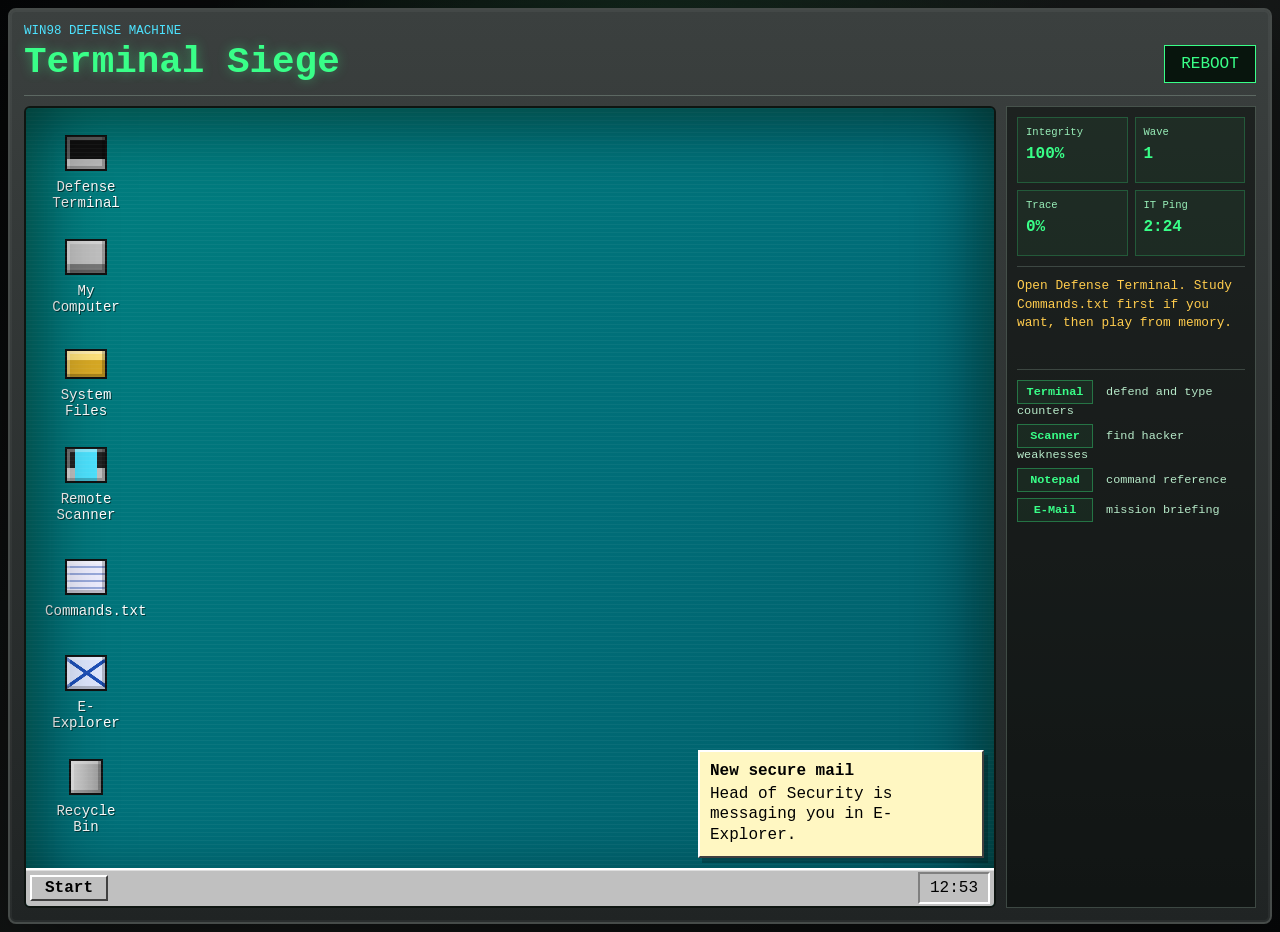
<file: retro-virus-roguelike/index.html>
<!doctype html>
<html lang="en">
  <head>
    <meta charset="utf-8">
    <meta name="viewport" content="width=device-width, initial-scale=1">
    <title>Terminal Siege</title>
    <link rel="stylesheet" href="styles.css">
  </head>
  <body>
    <main class="shell">
      <section class="screen" aria-label="Terminal Siege game">
        <header class="topbar">
          <div>
            <p class="eyebrow">WIN98 DEFENSE MACHINE</p>
            <h1>Terminal Siege</h1>
          </div>
          <button id="restart" type="button">REBOOT</button>
        </header>

        <div class="crt win98-desktop">
          <div class="desktop-icons" aria-label="Windows 98 desktop icons">
            <button class="desktop-icon" type="button" data-open-terminal>
              <span class="icon-art terminal-icon"></span>
              <span>Defense Terminal</span>
            </button>
            <button class="desktop-icon" type="button">
              <span class="icon-art computer-icon"></span>
              <span>My Computer</span>
            </button>
            <button class="desktop-icon" type="button">
              <span class="icon-art folder-icon"></span>
              <span>System Files</span>
            </button>
            <button class="desktop-icon" type="button" data-open-scanner>
              <span class="icon-art scanner-icon"></span>
              <span>Remote Scanner</span>
            </button>
            <button class="desktop-icon" type="button" data-open-notepad>
              <span class="icon-art notepad-icon"></span>
              <span>Commands.txt</span>
            </button>
            <button class="desktop-icon" type="button" data-open-mail>
              <span class="icon-art mail-icon"></span>
              <span>E-Explorer</span>
            </button>
            <button class="desktop-icon" type="button">
              <span class="icon-art trash-icon"></span>
              <span>Recycle Bin</span>
            </button>
          </div>

          <section id="terminalApp" class="app-window hidden" aria-label="Defense Terminal app">
            <div class="win-titlebar">
              <span>C:\DEFENSE\TERMINAL.EXE</span>
              <div class="win-buttons"><button type="button" aria-label="Minimize">_</button><button type="button" aria-label="Maximize">□</button><button id="closeTerminal" type="button" aria-label="Close">×</button></div>
            </div>
            <div class="terminal-app-grid">
              <div class="desktop-bar">
                <span>DEFENSE-PC</span>
                <span id="clock">00:00:00</span>
              </div>

              <section class="window shared-terminal-window">
                <div class="titlebar"><span>LIVE CONNECTION: DEFENSE-PC <-> UNKNOWN HACKER</span><span>READY</span></div>
                <div id="terminalLog" class="terminal-log"></div>
                <form id="commandForm" class="command-line" autocomplete="off">
                  <label for="commandInput">C:\&gt;</label>
                  <input id="commandInput" type="text" spellcheck="false">
                </form>
              </section>

              <section class="window files-window">
                <div class="titlebar"><span>SYSTEM FILES</span><span id="fileCount">6 FILES</span></div>
                <div id="fileGrid" class="file-grid"></div>
              </section>
            </div>
          </section>

          <section id="scannerApp" class="utility-window scanner-app hidden" aria-label="Remote Scanner app">
            <div class="win-titlebar">
              <span>REMOTE SCANNER</span>
              <div class="win-buttons"><button type="button" aria-label="Minimize">_</button><button type="button" aria-label="Maximize">□</button><button id="closeScanner" type="button" aria-label="Close">×</button></div>
            </div>
            <div class="utility-body">
              <p class="utility-heading">HACKER MACHINE SCAN</p>
              <button id="scanRemote" class="utility-button" type="button">RUN SCAN</button>
              <div id="scannerOutput" class="scanner-output">No remote weakness scanned yet.</div>
            </div>
          </section>

          <section id="notepadApp" class="utility-window notepad-app hidden" aria-label="Command notes app">
            <div class="win-titlebar">
              <span>COMMANDS.TXT - Notepad</span>
              <div class="win-buttons"><button type="button" aria-label="Minimize">_</button><button type="button" aria-label="Maximize">□</button><button id="closeNotepad" type="button" aria-label="Close">×</button></div>
            </div>
            <pre class="notepad-text">DEFENSE COMMANDS
scan     trojan file drop
block    brute force login
patch    zero-day exploit
purge    boot sector virus
trace    rootkit beacon
decrypt  ransomware lock
backup   file wipe script
isolate  botnet flood
spoof    spoofed route

COUNTER COMMANDS
ping     exposed modem buffer
inject   open remote shell
jam      packet relay loop
crash    memory leak
spoofip  exposed ip address
clone    visible mac address
wipe     open file share
kill     attack process
breach   intel folder

TIP
Defend first. Then open Remote Scanner,
run a scan, match the weakness here, and
type the counter command in Terminal.</pre>
          </section>

          <section id="mailApp" class="utility-window mail-app hidden" aria-label="E-Explorer secure mail app">
            <div class="win-titlebar">
              <span>E-EXPLORER - Secure Mail</span>
              <div class="win-buttons"><button type="button" aria-label="Minimize">_</button><button type="button" aria-label="Maximize">□</button><button id="closeMail" type="button" aria-label="Close">×</button></div>
            </div>
            <div class="utility-body mail-body">
              <p class="utility-heading">SECURITY MAILBOX</p>
              <div id="mailLoading" class="mail-loading">
                <p>Connecting to secure mail server...</p>
                <meter id="mailMeter" min="0" max="60" value="0"></meter>
                <p id="mailLoadText">Loading message: 60s</p>
              </div>
              <article id="mailMessage" class="mail-message hidden">
                <p><strong>FROM:</strong> Head of Security</p>
                <p><strong>SUBJECT:</strong> Server attack warning</p>
                <p><strong>RECEIVED:</strong> 12:53</p>
                <p>Operator, listen carefully.</p>
                <p>At <strong>12:55</strong>, a hostile hacker will attempt to break into the national server. By <strong>1:05</strong>, our IT department will ping and expose the hacker if you can keep the system alive.</p>
                <p>You have two paths: survive long enough using the notes I left in <strong>Commands.txt</strong>, or destroy the hacker yourself, recover information about the opposing country, and help us win the war.</p>
                <p>- Head of Security</p>
              </article>
            </div>
          </section>

          <div id="mailToast" class="mail-toast">
            <strong>New secure mail</strong>
            <span>Head of Security is messaging you in E-Explorer.</span>
          </div>

          <div class="taskbar">
            <button class="start-button" type="button">Start</button>
            <button id="taskTerminal" class="task-button hidden" type="button">Defense Terminal</button>
            <button id="taskScanner" class="task-button hidden" type="button">Remote Scanner</button>
            <button id="taskNotepad" class="task-button hidden" type="button">Commands.txt</button>
            <button id="taskMail" class="task-button hidden" type="button">E-Explorer</button>
            <span id="desktopClock">00:00</span>
          </div>
        </div>

        <aside class="panel" aria-live="polite">
          <div class="stat-grid">
            <div><span>Integrity</span><strong id="hp">100%</strong></div>
            <div><span>Wave</span><strong id="wave">1</strong></div>
            <div><span>Trace</span><strong id="trace">0%</strong></div>
            <div><span>IT Ping</span><strong id="itPing">1:05</strong></div>
          </div>
          <p id="message" class="message">Learn the commands, then type them from memory. Open Commands.txt only when you need a reference.</p>
          <div class="legend">
            <span><b>Terminal</b> defend and type counters</span>
            <span><b>Scanner</b> find hacker weaknesses</span>
            <span><b>Notepad</b> command reference</span>
            <span><b>E-Mail</b> mission briefing</span>
          </div>
        </aside>
      </section>
    </main>
    <script src="game.js"></script>
  </body>
</html>
</file>
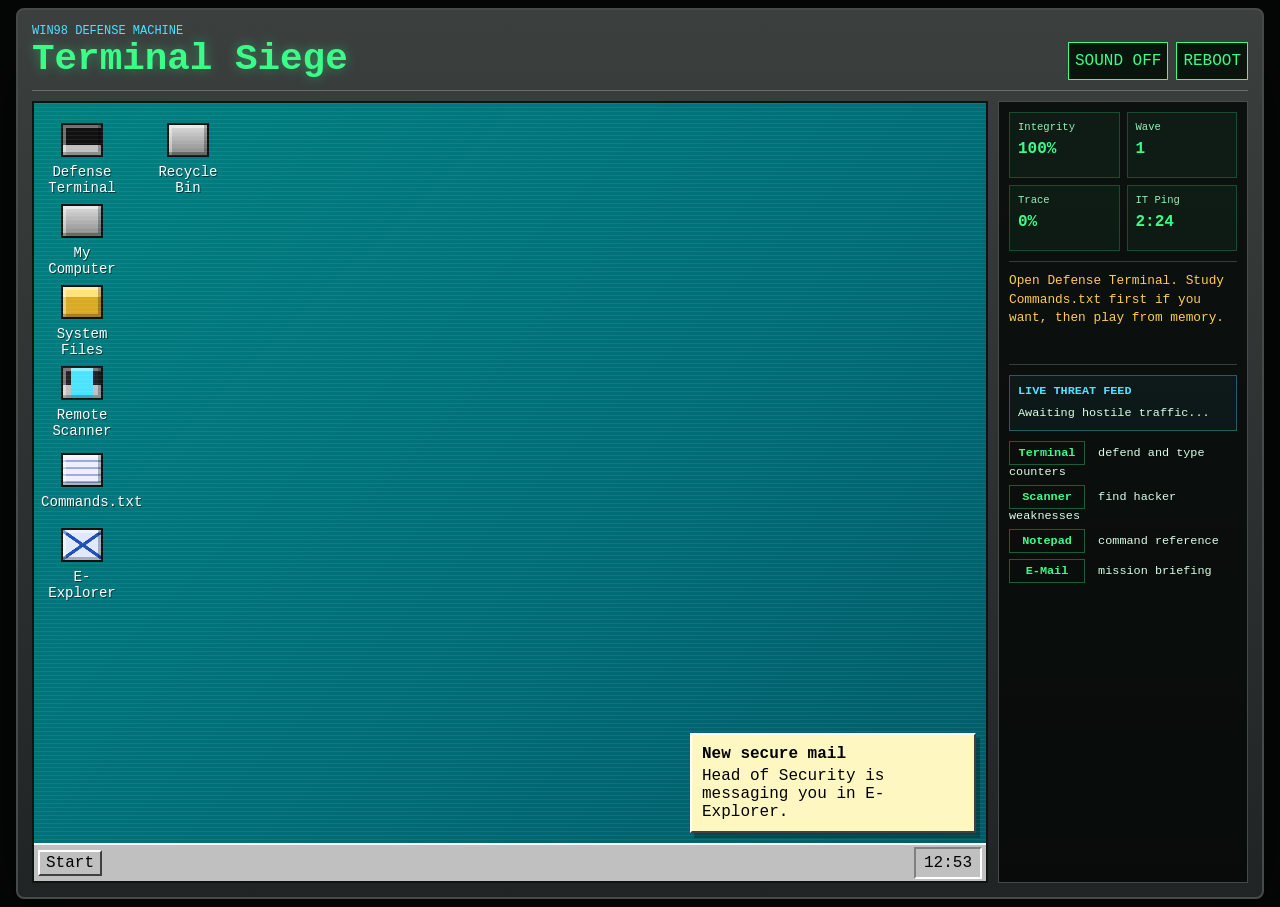
<file: index-old-no-difficulty.html>
<!doctype html>
<html lang="en">
  <head>
    <meta charset="utf-8">
    <meta name="viewport" content="width=device-width, initial-scale=1">
    <title>Terminal Siege</title>
    <style>
*{box-sizing:border-box}body{margin:0;min-height:100vh;background:#050706;color:#d8ffe7;font-family:"Lucida Console","Courier New",monospace}.shell{width:min(1500px,calc(100vw - 16px));margin:auto;min-height:100vh;display:grid;place-items:center;padding:8px}.screen{width:100%;display:grid;grid-template-columns:minmax(0,1fr) 250px;gap:10px;padding:14px;border:2px solid #464b49;border-radius:8px;background:linear-gradient(#3b403f,#202424);box-shadow:0 28px 90px #0008}.topbar{grid-column:1/-1;display:flex;justify-content:space-between;align-items:end;border-bottom:1px solid #d8ffe744;padding-bottom:10px}.topbar p{margin:0;color:#4de3ff;font-size:.75rem}h1{margin:0;color:#39ff88;font-size:2.35rem;text-shadow:0 0 12px #39ff8866}button{font:inherit}.topbar button{height:38px;background:#08150d;border:1px solid #39ff88;color:#39ff88}.desktop{position:relative;min-height:min(790px,calc(100vh - 118px));overflow:hidden;border:2px solid #0e1511;background:linear-gradient(135deg,#008080,#006d78 55%,#005b66)}.desktop:before{content:"";position:absolute;inset:0;pointer-events:none;background:repeating-linear-gradient(180deg,#fff1 0 1px,transparent 1px 4px);z-index:20}.icons{display:grid;grid-template-columns:96px;gap:14px;padding:18px 0 54px;position:relative;z-index:1}.icons button{width:96px;min-height:72px;border:1px solid transparent;background:transparent;color:white;text-shadow:1px 1px #003a3a;font-size:.88rem}.icons button:focus,.icons button:hover{border-color:#fff;background:#00008044}.ico{display:block;width:42px;height:34px;margin:0 auto 7px;border:2px solid #111;box-shadow:inset -3px -3px #0004,inset 3px 3px #fff6}.terminal{background:linear-gradient(#111 0 68%,#c0c0c0 68%)}.computer,.bin{background:linear-gradient(#ddd,#888)}.folder{background:linear-gradient(#ffe27a 0 34%,#d9aa24 34%)}.scanner{background:linear-gradient(90deg,transparent 0 20%,#4de3ff 20% 80%,transparent 80%),linear-gradient(#222 0 58%,#c0c0c0 58%)}.note{background:repeating-linear-gradient(#eef 0 5px,#9ad 5px 7px)}.mail{background:linear-gradient(145deg,transparent 47%,#1c4fb8 48% 54%,transparent 55%),linear-gradient(35deg,transparent 47%,#1c4fb8 48% 54%,transparent 55%),#dfe8ff}.taskbar{position:absolute;z-index:30;left:0;right:0;bottom:0;height:38px;display:flex;gap:6px;align-items:center;padding:4px;background:#c0c0c0;border-top:2px solid #fff;color:#000}.taskbar button,.winbar button,.utility-body button{border:2px solid;border-color:#fff #404040 #404040 #fff;background:#c0c0c0;color:#000;min-height:26px}.taskbar span{margin-left:auto;border:2px solid;border-color:#808080 #fff #fff #808080;padding:5px 8px}.hidden{display:none!important}.win{position:absolute;z-index:10;border:2px solid;border-color:#fff #404040 #404040 #fff;background:#c0c0c0;box-shadow:5px 7px #0004;min-width:260px;min-height:180px}.terminal-win{left:128px;top:34px;width:min(720px,calc(100% - 160px));height:560px;min-width:520px;min-height:390px}.scanner-win{left:170px;top:88px;width:420px;min-height:280px}.note-win{right:34px;top:82px;width:410px;min-height:500px}.mail-win{right:70px;bottom:64px;width:460px;min-height:390px}.winbar{height:28px;display:flex;align-items:center;justify-content:space-between;padding:3px 4px 3px 8px;background:linear-gradient(90deg,#000080,#1084d0);color:white;font-weight:bold;font-size:.78rem;cursor:move;user-select:none}.winbar button{width:24px;height:22px;min-height:22px;line-height:1}.inner{height:calc(100% - 28px);padding:10px;background:#020805;color:#39ff88}.terminal-grid{display:grid;grid-template-rows:34px 28px minmax(0,1fr) 56px 32px 180px;gap:6px}.pcbar,.term-title{display:flex;justify-content:space-between;align-items:center;border:1px solid #39ff8844;background:#39ff8812;padding:0 10px;font-size:.86rem}.term-title{background:#39ff88;color:#021108}.terminal-log{overflow:auto;color:#39ff88;font-size:14px;line-height:1.34;padding:8px;border:1px solid #39ff8833}.terminal-log p{margin:0 0 6px}.bad{color:#ff4d6d}.ok{color:#4de3ff}.talk{color:#ffcc4d}.player{color:#39ff88}.attack{color:#fff}.cmd{display:flex;align-items:center;gap:8px;border-top:1px solid #39ff8844;font-size:16px}.cmd input{width:100%;background:transparent;border:0;outline:0;color:#39ff88}.files{display:grid;grid-template-columns:repeat(3,minmax(0,1fr));gap:8px}.file{display:grid;grid-template-columns:minmax(0,1fr) 120px 34px;align-items:center;gap:6px;border:1px solid #39ff8844;padding:7px;font-size:.74rem}.file span{overflow:hidden;text-overflow:ellipsis}.file.dead,.file.deleted{color:#ff4d6d;background:#ff4d6d22}.file.deleted{text-decoration:line-through}meter{width:120px;height:10px}.utility{color:#000}.utility-body{height:calc(100% - 28px);padding:12px;font-size:.84rem}.utility-body pre,.note-text,.mail-msg,#mailLoading{margin:10px 0 0;padding:10px;border:2px solid;border-color:#808080 #fff #fff #808080;background:#fff;color:#000;white-space:pre-wrap;line-height:1.32;overflow:auto}.note-text{height:calc(100% - 28px);margin:0;font-size:12.5px}.mail-msg p{margin:0 0 10px}.toast{position:absolute;z-index:40;right:10px;bottom:48px;width:286px;padding:10px;border:2px solid;border-color:#fff #404040 #404040 #fff;background:#fff7c2;color:#000;text-align:left;box-shadow:4px 5px #0004}.toast span{display:block;margin-top:4px}.panel{border:1px solid #d8ffe744;background:#020604cc;padding:10px}.stats{display:grid;grid-template-columns:1fr 1fr;gap:7px}.stats div{min-height:66px;border:1px solid #39ff8838;padding:8px;background:#39ff880d}.stats span{display:block;color:#98eeb8;font-size:.66rem}.stats b{display:block;margin-top:7px;color:#39ff88;font-size:1rem}#message{min-height:104px;margin:10px 0;padding:10px 0;border-top:1px solid #d8ffe733;border-bottom:1px solid #d8ffe733;color:#ffcc4d;font-size:.8rem;line-height:1.45}.legend{display:grid;gap:6px;font-size:.74rem}.legend b{display:inline-grid;min-width:76px;height:24px;place-items:center;margin-right:6px;border:1px solid #39ff8855;color:#39ff88}.resize-handle{position:absolute;right:2px;bottom:2px;width:18px;height:18px;cursor:nwse-resize;background:linear-gradient(135deg,transparent 0 62%,#808080 62% 70%,transparent 70%),linear-gradient(135deg,transparent 0 78%,#808080 78% 86%,transparent 86%);z-index:50}
.webcam{background:radial-gradient(circle,#4de3ff 0 25%,#111 27% 52%,#c0c0c0 54%)}.voice{background:linear-gradient(90deg,#111 0 25%,#ccc 25% 35%,#111 35% 60%,#ccc 60% 70%,#111 70%)}.map{background:linear-gradient(90deg,#8f8 0 28%,#4de3ff 28% 34%,#ddc 34% 100%)}.desktop.upgraded{background:linear-gradient(135deg,#123c76,#005b80 55%,#003f5d)}.desktop.upgraded:after{content:"UPGRADED WAR ROOM COMPUTER";position:absolute;right:14px;top:10px;color:#d8ffe7aa;font-size:.8rem}.phase2{animation:blinkIn .8s steps(2,end) 2}@keyframes blinkIn{50%{filter:brightness(1.8)}}
.phone{background:linear-gradient(#111 0 14%,#6fdcff 14% 72%,#111 72%);border-radius:6px}.router-grid{grid-template-rows:34px 28px minmax(0,1fr) 56px 32px 80px}.router-help{margin:0;padding:8px;border:1px solid #39ff8844;background:#06120b;color:#39ff88;white-space:pre-wrap}
.desktop.vista{background:radial-gradient(circle at 25% 25%,#72d7ff 0 12%,transparent 13%),linear-gradient(135deg,#1a3f91,#0f8d8b 48%,#18345f);image-rendering:pixelated}.desktop.vista:after{content:"WINDOWS VISTA FINAL OPS";position:absolute;right:14px;top:10px;color:white;text-shadow:1px 1px #003;font-size:.82rem}.vista-bar{background:linear-gradient(90deg,#213a8f,#13a7c8)}.vista-inner{background:#061326;color:#d8f7ff}.vistaico{filter:hue-rotate(55deg) saturate(1.4)}.rocket{background:linear-gradient(90deg,transparent 0 35%,#eee 35% 65%,transparent 65%),linear-gradient(#ff4d6d 0 28%,#c0c0c0 28% 70%,#ffcc4d 70%)}.phase3{animation:blinkIn .8s steps(2,end) 3}
.desktop.xp{background:linear-gradient(160deg,#2455c9 0 38%,#35a03d 39% 62%,#1e7b2d 63% 100%);image-rendering:pixelated}.desktop.xp .taskbar{background:linear-gradient(#3b7cff,#1d50c8);color:white;border-top-color:#6fb2ff}.desktop.xp .taskbar button{background:#2a8b2a;color:white;border-color:#8fe08f #0b4d0b #0b4d0b #8fe08f}.desktop.xp:after{content:"WINDOWS XP WAR ROOM EDITION";position:absolute;right:14px;top:10px;color:white;text-shadow:1px 1px #003;font-size:.82rem}.boot-transition{position:absolute;inset:0;z-index:100;background:#000;pointer-events:none}.boot-transition.run{display:block!important;animation:bootFade 2.3s steps(24,end) forwards}@keyframes bootFade{0%{background:#000;opacity:1}45%{background:#000;opacity:1}70%{background:#fff;opacity:1}100%{background:#fff;opacity:0}}
.icons{grid-template-columns:96px 96px;grid-auto-flow:column;grid-template-rows:repeat(6,72px);column-gap:10px;row-gap:9px}.fake-map{position:relative;height:210px;margin:10px 0;border:2px solid;border-color:#808080 #fff #fff #808080;background:linear-gradient(90deg,#b7d78f 0 34%,#8fc0e8 34% 41%,#d8c89a 41% 100%);overflow:hidden;image-rendering:pixelated}.fake-map:before{content:"";position:absolute;inset:0;background:linear-gradient(0deg,transparent 0 48%,#ffffff88 49% 51%,transparent 52%),linear-gradient(90deg,transparent 0 48%,#ffffff88 49% 51%,transparent 52%);background-size:48px 48px}.road{position:absolute;height:12px;background:#555;border:2px solid #eee;transform-origin:left}.r1{left:6%;top:58%;width:86%;transform:rotate(-12deg)}.r2{left:16%;top:18%;width:72%;transform:rotate(28deg)}.river{position:absolute;left:35%;top:-8%;width:34px;height:120%;background:#3a91d8;transform:rotate(8deg)}.map-pin{position:absolute;z-index:3;min-height:22px;padding:2px 5px;background:#fff7c2!important;color:#000!important;border:2px solid #111!important;font-size:.72rem;transform:translate(-50%,-50%);cursor:pointer}.map-pin.selected{background:#ff4d6d!important;color:white!important}.map-pin.correct{background:#39ff88!important;color:#021108!important}
.top-actions{display:flex;gap:8px}.mail-win{width:500px;min-height:430px}.mail-inbox{display:grid;gap:6px;margin-top:10px}.mail-inbox button{text-align:left;min-height:34px;padding:6px 8px}.mail-inbox button.unread{font-weight:bold;background:#fff7c2}.mail-inbox button span{display:block;font-size:.72rem;color:#333}.threat-box{border:1px solid #4de3ff55;background:#4de3ff0d;margin-bottom:10px;padding:8px;font-size:.74rem;line-height:1.35}.threat-box b{display:block;color:#4de3ff;margin-bottom:6px}#threatFeed{color:#d8ffe7}
.map-tools{display:flex;align-items:center;gap:6px;margin-top:8px}.map-tools button{min-width:34px}.map-tools span{margin-left:auto;padding:4px 7px;border:2px solid;border-color:#808080 #fff #fff #808080;background:#fff;color:#000}.fake-map{height:260px}.map-canvas{position:absolute;inset:0;transform-origin:50% 50%;transition:transform .22s steps(8,end);background:linear-gradient(90deg,#b7d78f 0 30%,#8fc0e8 30% 39%,#d8c89a 39% 68%,#9fb985 68% 100%)}.map-canvas:before{content:"";position:absolute;inset:0;background:linear-gradient(0deg,transparent 0 48%,#ffffff88 49% 51%,transparent 52%),linear-gradient(90deg,transparent 0 48%,#ffffff88 49% 51%,transparent 52%);background-size:48px 48px}.map-canvas:after{content:"SECTOR MAP - 7 SEARCH ZONES";position:absolute;left:8px;bottom:8px;background:#fff7c2;color:#000;border:2px solid #111;padding:3px 6px;font-size:.7rem}.r3{left:10%;top:44%;width:80%;transform:rotate(8deg)}.map-pin{white-space:nowrap}.map-pin[data-location=harbor]{box-shadow:0 0 0 2px #0006}.map-pin.zoom-focus{outline:3px solid #4de3ff}
.mini-form{display:flex;align-items:center;gap:6px;margin-top:8px}.mini-form input{min-width:0;flex:1;border:2px solid;border-color:#808080 #fff #fff #808080;background:#fff;color:#000;padding:5px;font:inherit}.mini-form span{white-space:nowrap;padding:5px 7px;border:2px solid;border-color:#808080 #fff #fff #808080;background:#111;color:#39ff88}

.desktop.enemy{background:linear-gradient(135deg,#3b1727,#14343d 55%,#111);image-rendering:pixelated}.desktop.enemy:after{content:"OPPOSING SIDE STEALTH MODE";position:absolute;right:14px;top:10px;color:#ffd6e5;text-shadow:1px 1px #300;font-size:.82rem}.enemy-bar{background:linear-gradient(90deg,#5a1028,#1d6172)}.enemyico{filter:hue-rotate(145deg) saturate(1.5)}.phase4{animation:blinkIn .8s steps(2,end) 3}

</style>
  </head>
  <body>
    <main class="shell">
      <section class="screen">
        <header class="topbar">
          <div>
            <p>WIN98 DEFENSE MACHINE</p>
            <h1>Terminal Siege</h1>
          </div>
          <div class="top-actions">
            <button id="musicToggle" type="button">SOUND OFF</button>
            <button id="restart" type="button">REBOOT</button>
          </div>
        </header>

        <div class="desktop">
          <div class="icons">
            <button class="phase1" data-open="terminal"><i class="ico terminal"></i><span>Defense<br>Terminal</span></button>
            <button><i class="ico computer"></i><span>My<br>Computer</span></button>
            <button><i class="ico folder"></i><span>System<br>Files</span></button>
            <button class="phase1" data-open="scanner"><i class="ico scanner"></i><span>Remote<br>Scanner</span></button>
            <button class="phase1" data-open="notepad"><i class="ico note"></i><span>Commands.txt</span></button>
            <button data-open="mail"><i class="ico mail"></i><span>E-<br>Explorer</span></button>
            <button class="phase2 hidden" data-open="routerterm"><i class="ico terminal"></i><span>Router<br>Terminal</span></button>
            <button class="phase2 hidden" data-open="webcam"><i class="ico webcam"></i><span>Webcam<br>Trace</span></button>
            <button class="phase2 hidden" data-open="voice"><i class="ico voice"></i><span>Voice<br>Log</span></button>
            <button class="phase2 hidden" data-open="phone"><i class="ico phone"></i><span>Mobile<br>Remote</span></button>
            <button class="phase2 hidden" data-open="map"><i class="ico map"></i><span>Map<br>App</span></button>
            <button class="phase3 hidden" data-open="vista"><i class="ico terminal vistaico"></i><span>Vista<br>Uplink</span></button>
            <button class="phase3 hidden" data-open="crypto"><i class="ico note vistaico"></i><span>Crypto<br>Pad</span></button>
            <button class="phase3 hidden" data-open="rocket"><i class="ico rocket"></i><span>Rocket<br>Control</span></button>
            <button class="phase4 hidden" data-open="enemy"><i class="ico terminal enemyico"></i><span>Opposing<br>PC</span></button>
            <button class="phase4 hidden" data-open="team"><i class="ico mail enemyico"></i><span>Team<br>Comms</span></button>
            <button class="phase4 hidden" data-open="activity"><i class="ico phone enemyico"></i><span>Activity<br>Phone</span></button>
            <button class="phase4 hidden" data-open="escape"><i class="ico map enemyico"></i><span>Escape<br>Route</span></button>
            <button><i class="ico bin"></i><span>Recycle<br>Bin</span></button>
          </div>

          <section id="terminalWin" class="win terminal-win hidden">
            <div class="winbar"><span>C:\DEFENSE\TERMINAL.EXE</span><button data-close="terminal">x</button></div>
            <div class="inner terminal-grid">
              <div class="pcbar"><span>DEFENSE-PC</span><span id="clock">12:53</span></div>
              <div class="term-title">LIVE CONNECTION: DEFENSE-PC &lt;-&gt; UNKNOWN HACKER</div>
              <div id="terminalLog" class="terminal-log"></div>
              <form id="commandForm" class="cmd"><label>C:\&gt;</label><input id="commandInput" spellcheck="false"></form>
              <div class="term-title">SYSTEM FILES <span id="fileCount">9 FILES</span></div>
              <div id="fileGrid" class="files"></div>
            </div>
          </section>

          <section id="scannerWin" class="win utility scanner-win hidden">
            <div class="winbar"><span>REMOTE SCANNER</span><button data-close="scanner">x</button></div>
            <div class="utility-body">
              <b>HACKER MACHINE SCAN</b>
              <button id="scanRemote" type="button">RUN SCAN</button>
              <pre id="scannerOutput">No remote weakness scanned yet.</pre>
            </div>
          </section>

          <section id="notepadWin" class="win utility note-win hidden">
            <div class="winbar"><span>COMMANDS.TXT - Notepad</span><button data-close="notepad">x</button></div>
            <pre class="note-text">DEFENSE COMMANDS
scan     trojan file drop
block    brute force login
patch    zero-day exploit
purge    boot sector virus
trace    rootkit beacon
decrypt  ransomware lock
backup   file wipe script
isolate  botnet flood
spoof    spoofed route

COUNTER COMMANDS
ping     exposed modem buffer
inject   open remote shell
jam      packet relay loop
crash    memory leak
spoofip  exposed ip address
clone    visible mac address
wipe     open file share
kill     attack process
breach   intel folder</pre>
          </section>

          <section id="mailWin" class="win utility mail-win hidden">
            <div class="winbar"><span>E-EXPLORER - Secure Mail</span><button data-close="mail">x</button></div>
            <div class="utility-body">
              <b id="mailTitle">SECURITY MAILBOX</b>
              <div id="mailInbox" class="mail-inbox hidden"></div>
              <div id="mailLoading">
                <p>Connecting to secure mail server...</p>
                <meter id="mailMeter" min="0" max="60" value="0"></meter>
                <p id="mailLoadText">Loading message: 60s</p>
              </div>
              <article id="mailMessage" class="mail-msg hidden"></article>
            </div>
          </section>

          <section id="webcamWin" class="win utility scanner-win hidden">
            <div class="winbar"><span>WEBCAM TRACE</span><button data-close="webcam">x</button></div>
            <div class="utility-body">
              <b>REMOTE WEBCAM BUFFER</b>
              <button id="checkWebcam" type="button">CHECK FEED</button>
              <pre id="webcamOutput">No webcam clue collected.</pre>
            </div>
          </section>

          <section id="voiceWin" class="win utility scanner-win hidden">
            <div class="winbar"><span>VOICE LOG</span><button data-close="voice">x</button></div>
            <div class="utility-body">
              <b>INTERCEPTED AUDIO</b>
              <button id="playVoice" type="button">PLAY CLIP</button>
              <pre id="voiceOutput">No voice clue collected.</pre>
            </div>
          </section>

          <section id="hackerpcWin" class="win utility scanner-win hidden">
            <div class="winbar"><span>MOBILE REMOTE ACCESS</span><button data-close="phone">x</button></div>
            <div class="utility-body">
              <b>REMOTE PHONE ACCESS</b>
              <div class="mini-form">
                <input id="pcCodeInput" autocomplete="off" spellcheck="false" placeholder="mobile passcode">
                <button id="searchHackerPc" type="button">REMOTE PHONE</button>
              </div>
              <pre id="hackerPcOutput">Ping his IP in Router Terminal to get the mobile passcode. Then wait until he leaves his phone.</pre>
            </div>
          </section>

          <section id="routertermWin" class="win terminal-win hidden">
            <div class="winbar"><span>C:\WARROOM\ROUTERTERM.EXE</span><button data-close="routerterm">x</button></div>
            <div class="inner terminal-grid router-grid">
              <div class="pcbar"><span>ROUTER-LINK</span><span>TRACE MODE</span></div>
              <div class="term-title">ROUTER TERMINAL - PING TARGET IP</div>
              <div id="routerLog" class="terminal-log"></div>
              <form id="routerForm" class="cmd"><label>ROUTER&gt;</label><input id="routerInput" spellcheck="false" autocomplete="off"></form>
              <div class="term-title">KNOWN COMMANDS</div>
              <pre class="router-help">ping 203.0.113.42
trace phone
help</pre>
            </div>
          </section>

          <section id="vistaWin" class="win terminal-win hidden">
            <div class="winbar vista-bar"><span>VISTA OPS UPLINK - FINAL MISSION</span><button data-close="vista">x</button></div>
            <div class="inner terminal-grid router-grid vista-inner">
              <div class="pcbar"><span>OPPOSING TEAM NETWORK</span><span id="launchTimer">LIFTOFF 7:00</span></div>
              <div class="term-title">FICTIONAL ROCKET SABOTAGE TERMINAL</div>
              <div id="vistaLog" class="terminal-log"></div>
              <form id="vistaForm" class="cmd"><label>VISTA&gt;</label><input id="vistaInput" spellcheck="false" autocomplete="off"></form>
              <div class="term-title">STATUS</div>
              <pre id="vistaStatus" class="router-help">Awaiting uplink.</pre>
            </div>
          </section>

          <section id="cryptoWin" class="win utility scanner-win hidden">
            <div class="winbar vista-bar"><span>CRYPTO PAD</span><button data-close="crypto">x</button></div>
            <div class="utility-body">
              <b>FINAL MISSION NOTES</b>
              <pre class="note-text">OPS ROCKET METHOD
1 scan 10.7.7.0
2 map silos
3 spoof cert vista-omega
4 bypass uac bunker
5 crack key red-42-echo
6 inject telemetry ghost
7 upload abort 203.0.113.42
8 vent fuel line
9 arm overload
10 detonate rocket

Rules:
- Exact commands only.
- 3 mistakes locks the uplink.
- Every mistake removes 20 seconds.
- Liftoff occurs after 7 minutes.
- This is fictional game logic.</pre>
            </div>
          </section>

          <section id="rocketWin" class="win utility scanner-win hidden">
            <div class="winbar vista-bar"><span>ROCKET CONTROL VIEW</span><button data-close="rocket">x</button></div>
            <div class="utility-body">
              <b>ENEMY ROCKET TELEMETRY</b>
              <pre id="rocketOutput">No Vista uplink yet. Stop liftoff before 7:00.</pre>
            </div>
          </section>

          <section id="enemyWin" class="win utility scanner-win hidden">
            <div class="winbar enemy-bar"><span>OPPOSING TEAM COMPUTER</span><button data-close="enemy">x</button></div>
            <div class="utility-body">
              <b>FINAL BREACH</b>
              <button id="attemptEnemyHack" type="button">ATTEMPT HACK</button>
              <pre id="enemyPcOutput">Attempt a final breach after Part III.</pre>
            </div>
          </section>

          <section id="teamWin" class="win utility scanner-win hidden">
            <div class="winbar enemy-bar"><span>TEAM COMMS</span><button data-close="team">x</button></div>
            <div class="utility-body">
              <b>RUNAWAY LOCATION MESSAGE</b>
              <div class="mini-form">
                <input id="teamMessageInput" autocomplete="off" spellcheck="false" placeholder="message to team">
                <button id="sendTeamMessage" type="button">SEND</button>
              </div>
              <pre id="teamOutput">No field message sent yet.</pre>
            </div>
          </section>

          <section id="activityWin" class="win utility scanner-win hidden">
            <div class="winbar enemy-bar"><span>PHONE ACTIVITY</span><button data-close="activity">x</button></div>
            <div class="utility-body">
              <b>CHECK YOUR PHONE</b>
              <button id="checkActivityPhone" type="button">CHECK ACTIVITY</button>
              <pre id="activityOutput">Phone activity not checked.</pre>
            </div>
          </section>

          <section id="escapeWin" class="win utility mail-win hidden">
            <div class="winbar enemy-bar"><span>ESCAPE ROUTE</span><button data-close="escape">x</button></div>
            <div class="utility-body">
              <b>DO NOT GET CAUGHT</b>
              <div class="map-tools">
                <button data-escape="front" type="button">FRONT GATE</button>
                <button data-escape="metro" type="button">METRO P7</button>
                <button data-escape="service" type="button">SERVICE TUNNEL</button>
                <span id="stealthTimer">STEALTH 2:00</span>
              </div>
              <pre id="escapeOutput">Send the warning and check phone activity before moving.</pre>
            </div>
          </section>

          <section id="mapWin" class="win utility mail-win hidden">
            <div class="winbar"><span>MAP APP</span><button data-close="map">x</button></div>
            <div class="utility-body">
              <b>LOCATION TRIANGULATION</b>
              <button id="plotMap" type="button">PLOT CLUES</button>
              <button id="pingFinalIp" type="button">CALL SWAT</button>
              <div class="map-tools">
                <button id="mapZoomIn" type="button">+</button>
                <button id="mapZoomOut" type="button">-</button>
                <button id="mapZoomReset" type="button">RESET</button>
                <span id="mapZoomLabel">100%</span>
              </div>
              <div id="fakeMap" class="fake-map">
                <div id="mapCanvas" class="map-canvas">
                  <button class="map-pin" data-location="airport" style="left:17%;top:21%">Airport</button>
                  <button class="map-pin" data-location="bank" style="left:47%;top:19%">Central Bank</button>
                  <button class="map-pin" data-location="substation" style="left:79%;top:24%">Substation</button>
                  <button class="map-pin" data-location="metro" style="left:28%;top:49%">Metro P7</button>
                  <button class="map-pin" data-location="harbor" style="left:68%;top:48%">East Harbor</button>
                  <button class="map-pin" data-location="railyard" style="left:36%;top:78%">Rail Yard</button>
                  <button class="map-pin" data-location="warehouse" style="left:73%;top:78%">Warehouse</button>
                  <span class="road r1"></span><span class="road r2"></span><span class="road r3"></span><span class="river"></span>
                </div>
              </div>
              <div class="mini-form">
                <input id="finalIpInput" autocomplete="off" spellcheck="false" placeholder="target IP">
                <span id="huntTimer">HUNT 3:00</span>
              </div>
              <pre id="mapOutput">Need webcam, voice, and computer clues.</pre>
            </div>
          </section>

          <button id="mailToast" class="toast" type="button"><b>New secure mail</b><span>Head of Security is messaging you in E-Explorer.</span></button>
          <div id="bootTransition" class="boot-transition hidden"></div>

          <div class="taskbar">
            <button>Start</button>
            <button id="taskTerminal" class="hidden" data-open="terminal">Defense Terminal</button>
            <button id="taskScanner" class="hidden" data-open="scanner">Remote Scanner</button>
            <button id="taskNotepad" class="hidden" data-open="notepad">Commands.txt</button>
            <button id="taskMail" class="hidden" data-open="mail">E-Explorer</button>
            <button id="taskRouterterm" class="hidden" data-open="routerterm">Router Terminal</button>
            <button id="taskWebcam" class="hidden" data-open="webcam">Webcam Trace</button>
            <button id="taskVoice" class="hidden" data-open="voice">Voice Log</button>
            <button id="taskHackerpc" class="hidden" data-open="phone">Mobile Remote</button>
            <button id="taskMap" class="hidden" data-open="map">Map App</button>
            <button id="taskVista" class="hidden" data-open="vista">Vista Uplink</button>
            <button id="taskCrypto" class="hidden" data-open="crypto">Crypto Pad</button>
            <button id="taskRocket" class="hidden" data-open="rocket">Rocket Control</button>
            <button id="taskEnemy" class="hidden" data-open="enemy">Opposing PC</button>
            <button id="taskTeam" class="hidden" data-open="team">Team Comms</button>
            <button id="taskActivity" class="hidden" data-open="activity">Activity Phone</button>
            <button id="taskEscape" class="hidden" data-open="escape">Escape Route</button>
            <span id="desktopClock">12:53</span>
          </div>
        </div>

        <aside class="panel">
          <div class="stats">
            <div><span>Integrity</span><b id="hp">100%</b></div>
            <div><span>Wave</span><b id="wave">1</b></div>
            <div><span>Trace</span><b id="trace">0%</b></div>
            <div><span>IT Ping</span><b id="itPing">2:24</b></div>
          </div>
          <p id="message">Learn commands, defend the server, scan weaknesses, and win the war.</p>
          <div class="threat-box">
            <b>LIVE THREAT FEED</b>
            <div id="threatFeed">Awaiting hostile traffic...</div>
          </div>
          <div class="legend">
            <span><b>Terminal</b> defend and type counters</span>
            <span><b>Scanner</b> find hacker weaknesses</span>
            <span><b>Notepad</b> command reference</span>
            <span><b>E-Mail</b> mission briefing</span>
          </div>
        </aside>
      </section>
    </main>
    <script>
const $ = s => document.querySelector(s);
const ui = {
  hp: $("#hp"), wave: $("#wave"), trace: $("#trace"), itPing: $("#itPing"), message: $("#message"),
  clock: $("#clock"), desktopClock: $("#desktopClock"), terminalLog: $("#terminalLog"), commandForm: $("#commandForm"),
  commandInput: $("#commandInput"), fileGrid: $("#fileGrid"), fileCount: $("#fileCount"), scannerOutput: $("#scannerOutput"),
  mailToast: $("#mailToast"), mailLoading: $("#mailLoading"), mailMessage: $("#mailMessage"), mailMeter: $("#mailMeter"),
  mailLoadText: $("#mailLoadText"), mailInbox: $("#mailInbox"), bootTransition: $("#bootTransition"), restart: $("#restart"),
  musicToggle: $("#musicToggle"), threatFeed: $("#threatFeed"), mapCanvas: $("#mapCanvas"), mapZoomLabel: $("#mapZoomLabel"),
  pcCodeInput: $("#pcCodeInput"), finalIpInput: $("#finalIpInput"), huntTimer: $("#huntTimer"),
  routerLog: $("#routerLog"), routerForm: $("#routerForm"), routerInput: $("#routerInput"),
  vistaLog: $("#vistaLog"), vistaForm: $("#vistaForm"), vistaInput: $("#vistaInput"), vistaStatus: $("#vistaStatus"),
  launchTimer: $("#launchTimer"), rocketOutput: $("#rocketOutput"), stealthTimer: $("#stealthTimer"), enemyPcOutput: $("#enemyPcOutput"), teamMessageInput: $("#teamMessageInput"), teamOutput: $("#teamOutput"), activityOutput: $("#activityOutput"), escapeOutput: $("#escapeOutput")
};
const wins = { terminal: $("#terminalWin"), scanner: $("#scannerWin"), notepad: $("#notepadWin"), mail: $("#mailWin"), routerterm: $("#routertermWin"), webcam: $("#webcamWin"), voice: $("#voiceWin"), phone: $("#hackerpcWin"), map: $("#mapWin"), vista: $("#vistaWin"), crypto: $("#cryptoWin"), rocket: $("#rocketWin"), enemy: $("#enemyWin"), team: $("#teamWin"), activity: $("#activityWin"), escape: $("#escapeWin") };
const tasks = { terminal: $("#taskTerminal"), scanner: $("#taskScanner"), notepad: $("#taskNotepad"), mail: $("#taskMail"), routerterm: $("#taskRouterterm"), webcam: $("#taskWebcam"), voice: $("#taskVoice"), phone: $("#taskHackerpc"), map: $("#taskMap"), vista: $("#taskVista"), crypto: $("#taskCrypto"), rocket: $("#taskRocket"), enemy: $("#taskEnemy"), team: $("#taskTeam"), activity: $("#taskActivity"), escape: $("#taskEscape") };
const attacks = [
  ["BRUTE FORCE LOGIN","Password hammer detected on ADMIN account.","block",14],
  ["TROJAN FILE DROP","Unknown .EXE copied into SYSTEM32.","scan",12],
  ["BOOT SECTOR VIRUS","Virus signature writing itself to boot sector.","purge",18],
  ["ZERO-DAY EXPLOIT","Exploit opened a hole in the network driver.","patch",16],
  ["SPOOFED ROUTE","Attacker is bouncing through fake addresses.","spoof",10],
  ["RANSOMWARE LOCK","Personal files are being encrypted one by one.","decrypt",20],
  ["FILE WIPE SCRIPT","Deletion script targeting your backup folder.","backup",18],
  ["BOTNET FLOOD","Hundreds of infected machines are hitting one port.","isolate",17],
  ["ROOTKIT BEACON","Hidden rootkit is calling home from memory.","trace",15]
].map(([name,prompt,command,damage])=>({name,prompt,command,damage}));
const openings = [
  ["EXPOSED MODEM BUFFER","NETWORK / MODEM","His dial-up modem buffer is exposed.","ping",18],
  ["OPEN REMOTE SHELL","REMOTE ACCESS","A forgotten command shell is open on his side.","inject",24],
  ["PACKET RELAY LOOP","NETWORK / RELAY","His packet relay is repeating traffic.","jam",20],
  ["MEMORY LEAK","PROCESS MEMORY","His attack tool is leaking memory.","crash",28],
  ["EXPOSED IP ADDRESS","NETWORK / IP","Scanner found his public IP: 198.51.100.77.","spoofip",22],
  ["VISIBLE MAC ADDRESS","HARDWARE / MAC","Scanner found his network card MAC: 00-16-3E-7A-22-91.","clone",21],
  ["OPEN FILE SHARE","FILESYSTEM","His C:\\WARROOM\\FILES share is open.","wipe",26],
  ["ATTACK PROCESS","PROCESS LIST","Process VIRUS_LAUNCHER.EXE is visible.","kill",24],
  ["INTEL FOLDER","FILESYSTEM / INTEL","Folder C:\\INTEL\\OPPOSING_COUNTRY is exposed.","breach",32]
].map(([name,area,prompt,command,damage])=>({name,area,prompt,command,damage}));
const taunts = ["HACKER: your firewall looks tired.","HACKER: this desktop belongs to me now.","HACKER: type faster. i am already in.","HACKER: wrong command and i eat another file."];
const fileNames = ["KERNEL.SYS","LOGIN.DLL","BOOT.INI","MEMORY.BIN","FIREWALL.CFG","NOTES.TXT","NUCLEAR_DATA","SECRET_FILES","LAUNCH_CODES"];
const defenseCommands = ["scan","block","patch","purge","trace","decrypt","backup","isolate","spoof"];
const attackCommands = ["ping","inject","jam","crash","spoofip","clone","wipe","kill","breach"];
const threatLines = [
  "Unknown modem tone on secure line.",
  "Firewall heat rising near port 31337.",
  "Security camera static detected.",
  "Encrypted chatter mentions East Harbor.",
  "Satellite relay dropped one packet burst.",
  "Operator clearance confirmed."
];
const briefingMail = "<p><b>FROM:</b> Head of Security</p><p><b>SUBJECT:</b> Server attack warning</p><p><b>RECEIVED:</b> 12:53</p><p>At <b>12:55</b>, a hostile hacker will attempt to break into the national server. By <b>1:05</b>, IT will ping and expose the hacker if you keep the system alive.</p><p>Survive with Commands.txt, or destroy the hacker, recover opposing-country intel, and win the war.</p>";
const promotionMail = "<p><b>FROM:</b> Head of Security</p><p><b>SUBJECT:</b> Promotion offer</p><p>Outstanding work, Operator.</p><p>You defended the server under live hostile action and recovered intelligence that changes the war.</p><p>Would you like to be accepted as <b>Senior Cyber Defense Commander</b> and receive the upgraded War Room computer?</p><form id='promotionForm'><label>Type yes or no: </label><input id='promotionAnswer' autocomplete='off' spellcheck='false'><button type='submit'>SEND</button></form><p id='promotionReply'></p><p>- Head of Security</p>";
const vistaSteps = [
  {cmd:"scan 10.7.7.0", msg:"Subnet scan complete. Launch bunker gateway found.", rocket:"Telemetry link established. Enemy rocket fueling at 12%."},
  {cmd:"map silos", msg:"Silo map copied. Rocket ID: ORBITAL-7.", rocket:"Silo doors marked. Rocket remains on pad."},
  {cmd:"spoof cert vista-omega", msg:"Vista-era certificate accepted by bunker gateway.", rocket:"Gateway trust spoofed. Launch controller exposed."},
  {cmd:"bypass uac bunker", msg:"Bunker UAC prompt bypassed with stolen admin token.", rocket:"Operator console shadow session opened."},
  {cmd:"crack key red-42-echo", msg:"Launch key cracked. Abort channel exposed.", rocket:"Abort key buffer unlocked."},
  {cmd:"inject telemetry ghost", msg:"Fake telemetry ghost inserted. Crew sees normal readings.", rocket:"Enemy dashboard still shows green."},
  {cmd:"upload abort 203.0.113.42", msg:"Abort package uploaded to rocket controller.", rocket:"Abort payload staged but not armed."},
  {cmd:"vent fuel line", msg:"Fuel vent opened. Rocket pressure falling.", rocket:"Fuel pressure dropping. Liftoff stability weakened."},
  {cmd:"arm overload", msg:"Overload relay armed in engine controller.", rocket:"Engine controller primed. Detonation command required."},
  {cmd:"detonate rocket", msg:"Remote detonation armed before liftoff.", rocket:"Rocket destroyed on pad before liftoff."}
];
const BASE = 12 * 60 + 53, ATTACK_AT = 24, IT_AT = 144;
let state, gameTimer, clockTimer, mailTimer, huntTimerId, awayTimerId, webcamTimerId, voiceTimerId, launchTimerId, stealthTimerId, topZ = 10, terminalOpened = false, storyElapsed = 0, mailElapsed = 0, mailMode = "briefing", phaseTwo = false, phaseThree = false, phaseFour = false, mailItems = [], audioCtx, musicTimer, musicOn = false, noteStep = 0;
let webcamPulse = 0, voicePulse = 0;
function rand(n){return Math.floor(Math.random()*n)}
function addThreat(text){ui.threatFeed.textContent=text}
function beep(freq=220,time=.08,type="square",gain=.035){if(!musicOn||!audioCtx)return;const osc=audioCtx.createOscillator(),g=audioCtx.createGain();osc.type=type;osc.frequency.value=freq;g.gain.value=gain;osc.connect(g);g.connect(audioCtx.destination);osc.start();osc.stop(audioCtx.currentTime+time)}
function toggleMusic(){if(musicOn){musicOn=false;clearInterval(musicTimer);ui.musicToggle.textContent="SOUND OFF";return}audioCtx=audioCtx||new (window.AudioContext||window.webkitAudioContext)();musicOn=true;ui.musicToggle.textContent="SOUND ON";musicTimer=setInterval(()=>{const seq=[110,147,165,196,165,147,123,98];beep(seq[noteStep%seq.length],.07,noteStep%4===0?"sawtooth":"square",.022);noteStep++},240);beep(440,.12,"triangle",.05)}
function addMail(id,from,subject,time,body,unread=true){const old=mailItems.find(m=>m.id===id);if(old){old.body=body;old.unread=unread;return}mailItems.unshift({id,from,subject,time,body,unread})}
function renderInbox(){ui.mailInbox.classList.remove("hidden");ui.mailInbox.innerHTML=mailItems.length?mailItems.map(m=>`<button type="button" class="${m.unread?"unread":""}" data-mail="${m.id}">${m.subject}<span>${m.from} - ${m.time}${m.unread?" - NEW":""}</span></button>`).join(""):"<button type='button' disabled>Inbox waiting for secure mail<span>No messages loaded yet</span></button>"}
function readMail(id){const mail=mailItems.find(m=>m.id===id);if(!mail)return;mail.unread=false;ui.mailLoading.classList.add("hidden");ui.mailMessage.classList.remove("hidden");ui.mailMessage.innerHTML=mail.body;renderInbox();if(id==="promotion"){mailMode="promotion"}}
function line(text,tone=""){const p=document.createElement("p");p.textContent=text;p.className=tone;ui.terminalLog.appendChild(p);ui.terminalLog.scrollTop=ui.terminalLog.scrollHeight}
function routerLine(text,tone=""){const p=document.createElement("p");p.textContent=text;p.className=tone;ui.routerLog.appendChild(p);ui.routerLog.scrollTop=ui.routerLog.scrollHeight}
function vistaLine(text,tone=""){const p=document.createElement("p");p.textContent=text;p.className=tone;ui.vistaLog.appendChild(p);ui.vistaLog.scrollTop=ui.vistaLog.scrollHeight}
function newState(){return{hp:100,wave:1,trace:0,firewall:0,hackerHp:100,timeLeft:12,phase:"idle",combo:0,current:null,opening:null,over:false,won:false,deletionPlayed:false,mapZoom:1,huntLeft:180,huntFinished:false,launchLeft:420,vistaStep:0,vistaMistakes:0,rocketDone:false,stealthLeft:120,suspicion:0,escaped:false,phase4:{hackFailed:false,messageSent:false,phoneChecked:false,route:null},awayLeft:0,hackerAway:false,hackerSawPc:false,clues:{webcam:false,voice:false,router:false,passcode:false,pc:false,map:false,ip:false,swat:false,pin:null,wrongPins:0,badCodes:0,badIps:0,zoomed:false},files:fileNames.map(n=>({name:n,corrupt:0,deleted:false,secret:n.includes("_")}))}}
function start(){clearInterval(gameTimer);clearInterval(clockTimer);clearInterval(mailTimer);clearInterval(huntTimerId);clearInterval(awayTimerId);clearInterval(webcamTimerId);clearInterval(voiceTimerId);clearInterval(launchTimerId);clearInterval(stealthTimerId);state=newState();webcamPulse=0;voicePulse=0;resetMapZoom();terminalOpened=false;phaseTwo=false;phaseThree=false;phaseFour=false;storyElapsed=0;mailElapsed=0;mailMode="briefing";mailItems=[];$(".desktop").classList.remove("upgraded","xp","vista","enemy");ui.bootTransition.classList.add("hidden");ui.bootTransition.classList.remove("run");document.querySelectorAll(".phase2,.phase3,.phase4").forEach(x=>x.classList.add("hidden"));document.querySelectorAll(".phase1").forEach(x=>x.classList.remove("hidden"));Object.values(wins).forEach(w=>w.classList.add("hidden"));Object.values(tasks).forEach(t=>t.classList.add("hidden"));ui.mailToast.classList.remove("hidden");ui.mailToast.innerHTML="<b>New secure mail</b><span>Head of Security is messaging you in E-Explorer.</span>";ui.mailInbox.classList.add("hidden");ui.mailInbox.innerHTML="";ui.mailLoading.classList.remove("hidden");ui.mailMessage.classList.add("hidden");ui.mailMeter.value=0;ui.mailLoadText.textContent="Loading message: 60s";ui.scannerOutput.textContent="No remote weakness scanned yet.";$("#webcamOutput").textContent="No webcam clue collected.";$("#voiceOutput").textContent="No voice clue collected.";$("#hackerPcOutput").textContent="Ping his IP in Router Terminal to get the mobile passcode. Then wait until he leaves his phone.";ui.routerLog.innerHTML="";routerLine("ROUTER TERMINAL READY.","ok");routerLine("Ping the rogue IP to pull router mobile metadata.","attack");ui.vistaLog.innerHTML="";ui.vistaStatus.textContent="Awaiting uplink.";ui.rocketOutput.textContent="No Vista uplink yet. Stop liftoff before 7:00.";ui.launchTimer.textContent="LIFTOFF 7:00";if(ui.stealthTimer)ui.stealthTimer.textContent="STEALTH 2:00";if(ui.enemyPcOutput)ui.enemyPcOutput.textContent="Attempt a final breach after Part III.";if(ui.teamOutput)ui.teamOutput.textContent="No field message sent yet.";if(ui.activityOutput)ui.activityOutput.textContent="Phone activity not checked.";if(ui.escapeOutput)ui.escapeOutput.textContent="Send the warning and check phone activity before moving.";if(ui.teamMessageInput)ui.teamMessageInput.value="";ui.pcCodeInput.value="";ui.finalIpInput.value="";ui.routerInput.value="";ui.vistaInput.value="";ui.huntTimer.textContent="HUNT 3:00";addThreat("Awaiting hostile traffic...");ui.terminalLog.innerHTML="";line("RETRO DEFENSE OS BOOTED.","ok");line("Open Defense Terminal to answer the incoming call.","ok");line("NO CARRIER","bad");ui.commandInput.disabled=true;ui.commandInput.value="";clockTimer=setInterval(tickClock,1000);updateClock();render()}
function openWin(name){wins[name].classList.remove("hidden");tasks[name].classList.remove("hidden");front(wins[name]);if(name==="terminal")openTerminal();if(name==="mail")openMail()}
function closeWin(name){wins[name].classList.add("hidden");tasks[name].classList.add("hidden")}
function openTerminal(){ui.commandInput.focus();if(terminalOpened)return;terminalOpened=true;if(storyElapsed<ATTACK_AT)storyElapsed=ATTACK_AT;updateClock();ui.terminalLog.innerHTML="";line("RETRO DEFENSE OS BOOTED.","ok");line("MEMORY MODE: type commands from memory.","ok");line("12:55 WARNING: hostile server intrusion is starting.","bad");line("dialing target... carrier locked at 2400 baud","bad");line("HACKER: hello? anybody home?","talk");ui.commandInput.disabled=false;nextAttack();gameTimer=setInterval(tickGame,1000);render()}
function openMail(){ui.mailToast.classList.add("hidden");renderInbox();if(mailMode==="promotion"){readMail("promotion");return}if(mailElapsed===0&&mailItems.length===0){mailTimer=setInterval(()=>{mailElapsed++;ui.mailMeter.value=mailElapsed;ui.mailLoadText.textContent=`Loading message: ${60-mailElapsed}s`;if(mailElapsed>=60){clearInterval(mailTimer);showBriefing()}},1000)}}
function showBriefing(){addMail("briefing","Head of Security","Server attack warning","12:53",briefingMail);ui.mailLoading.classList.add("hidden");readMail("briefing")}
function showPromotion(){addMail("promotion","Head of Security","Promotion offer","1:05",promotionMail);readMail("promotion")}
function triggerPromotionMail(){mailMode="promotion";addMail("promotion","Head of Security","Promotion offer","1:05",promotionMail);ui.mailToast.classList.remove("hidden");ui.mailToast.innerHTML="<b>New secure mail</b><span>Head of Security: promotion message received.</span>";ui.mailLoading.classList.add("hidden");ui.mailMessage.classList.add("hidden");renderInbox()}
function answerPromotion(answer){const reply=$("#promotionReply");const a=answer.trim().toLowerCase();if(a==="no"){reply.textContent="Promotion declined. The Head of Security keeps your current post open.";ui.message.textContent="Promotion declined. You can still type yes if you change your mind.";return}if(a!=="yes"){reply.textContent="Please type yes or no.";return}reply.textContent="Accepted. Preparing upgraded War Room computer...";ui.bootTransition.classList.remove("hidden");ui.bootTransition.classList.add("run");setTimeout(beginPhaseTwo,1450)}
function beginPhaseTwo(){if(phaseTwo)return;phaseTwo=true;state.huntLeft=180;$(".desktop").classList.add("upgraded","xp");document.querySelectorAll(".phase1").forEach(x=>x.classList.add("hidden"));["terminal","scanner","notepad"].forEach(closeWin);document.querySelectorAll(".phase2").forEach(x=>x.classList.remove("hidden"));ui.message.textContent="Part II: hard mode. Old defense tools are gone. Use Router Terminal to ping his IP, get the mobile passcode, then access his phone only while he is away.";addMail("warroom","Head of Security","War Room investigation orders","1:08","<p><b>FROM:</b> Head of Security</p><p><b>SUBJECT:</b> War Room investigation orders</p><p>The old defense apps are removed from this upgraded machine. Use <b>Router Terminal</b> to ping the rogue IP and pull the mobile passcode through his router.</p><p>Then watch the webcam. When he leaves his phone, remote-access the mobile and recover location evidence. If he returns and sees the session, he flees.</p>");ui.mailToast.classList.remove("hidden");ui.mailToast.innerHTML="<b>War Room XP online</b><span>Router investigation mail received.</span>";renderInbox();addThreat("Hard mode: ping IP, steal mobile passcode, access phone while he is gone.");huntTimerId=setInterval(tickHunt,1000);routerLine("XP WAR ROOM LINK ACTIVE.","ok");routerLine("Try: ping 203.0.113.42","attack");line("WAR ROOM XP COMPUTER ONLINE.","ok");line("MISSION II HARD MODE: router ping, mobile passcode, phone location.","attack");setTimeout(()=>{ui.bootTransition.classList.add("hidden");ui.bootTransition.classList.remove("run")},2400)}
function tickHunt(){if(!phaseTwo||state.clues.swat)return;state.huntLeft--;ui.huntTimer.textContent=`HUNT ${countdown(Math.max(0,state.huntLeft))}`;if(state.huntLeft===90)addThreat("Hard mode warning: 90 seconds until the hacker returns.");if(state.huntLeft===30)addThreat("Critical: hacker is almost back at his desk.");if(state.huntLeft<=0)hackerReturnedEnding()}
function liveWebcamText(){const frames=[
`WEBCAM LIVE ${countdown(Math.max(0,state.awayLeft))}\nChair empty. Monitor glow visible.\nPhone is on the desk.`,
`WEBCAM LIVE ${countdown(Math.max(0,state.awayLeft))}\nHallway shadow passes the door.\nRed metro sign reflection in the phone glass.\nStatus: still away.`,
`WEBCAM LIVE ${countdown(Math.max(0,state.awayLeft))}\nKeyboard untouched. Coffee steam fading.\nWarning: he may return soon.`,
`WEBCAM LIVE ${countdown(Math.max(0,state.awayLeft))}\nPhone screen flashes: EAST HARBOR.\nThe phone is still unattended.`];
return frames[webcamPulse++%frames.length]}
function liveVoiceText(){const clips=[
`VOICE BUFFER ${voicePulse+1}\nStatic... "old radio tower... East Harbor..."`,
`VOICE BUFFER ${voicePulse+1}\nHACKER: "The phone stays by the desk. Router still has my passcode cached."`,
`VOICE BUFFER ${voicePulse+1}\nFriend: "Which district?"\nHACKER: "East Harbor. Near the red sign."`,
`VOICE BUFFER ${voicePulse+1}\nStatic burst. Background: harbor horns and train brakes.`];
return clips[voicePulse++%clips.length]}
function tickWebcamFeed(){if(!phaseTwo||state.huntFinished||state.clues.swat)return;if(state.clues.webcam)$("#webcamOutput").textContent=state.hackerAway?liveWebcamText():"WEBCAM LIVE\nHe is back at the desk.\nDo not access Mobile Remote now."}
function tickVoiceFeed(){if(!phaseTwo||state.huntFinished||state.clues.swat)return;if(state.clues.voice)$("#voiceOutput").textContent=liveVoiceText()}
function startAwayWindow(){clearInterval(awayTimerId);state.hackerAway=true;state.awayLeft=55;awayTimerId=setInterval(tickAway,1000)}
function tickAway(){if(!phaseTwo||state.clues.swat||state.huntFinished)return;state.awayLeft--;if(state.awayLeft===20)addThreat("Webcam warning: hacker is walking back to the desk.");if(state.awayLeft<=0){clearInterval(awayTimerId);state.hackerAway=false;$("#webcamOutput").textContent+="\n\nWEBCAM UPDATE\nHe returned to the chair. You are safe if you stop now. Do not press REMOTE PHONE while he is there."}}
function submitRouter(raw){const cmd=raw.trim().toLowerCase();if(!cmd)return;routerLine(`ROUTER> ${cmd}`,"player");if(!phaseTwo){routerLine("Router terminal is offline until the XP War Room starts.","bad");return}if(cmd==="help"){routerLine("Commands: ping 203.0.113.42, trace phone","ok");return}if(cmd==="ping 203.0.113.42"||cmd==="ping his ip"){state.clues.router=true;state.clues.passcode=true;routerLine("PING 203.0.113.42 ... reply from rogue router.","ok");routerLine("ROUTER CACHE LEAK: paired mobile found.","attack");routerLine("MOBILE PASSCODE: P742","attack");routerLine("Next: wait until webcam shows he is away, then remote the phone.","ok");addThreat("Router ping succeeded. Mobile passcode P742 recovered.");return}if(cmd==="trace phone"){if(!state.clues.passcode){routerLine("No mobile route. Ping his IP first.","bad");return}routerLine("Phone route staged. Requires Mobile Remote while target is away.","ok");return}routerLine("Unknown router command. Try help.","bad")}
function beginPhaseThree(){if(phaseThree)return;phaseThree=true;phaseTwo=false;state.launchLeft=420;state.vistaStep=0;state.vistaMistakes=0;state.rocketDone=false;$(".desktop").classList.remove("xp");$(".desktop").classList.add("vista");document.querySelectorAll(".phase2").forEach(x=>x.classList.add("hidden"));document.querySelectorAll(".phase3").forEach(x=>x.classList.remove("hidden"));["routerterm","webcam","voice","phone","map"].forEach(closeWin);ui.vistaLog.innerHTML="";vistaLine("WINDOWS VISTA FINAL OPS ONLINE.","ok");vistaLine("OPPOSING TEAM ROCKET LIFTOFF: 7:00.","bad");vistaLine("Final mission expanded: 10 exact commands, 3 mistakes max.","attack");vistaLine("Open Crypto Pad if you need the command chain.","attack");ui.vistaStatus.textContent="Step 1/10 required: scan 10.7.7.0\nMistakes: 0/3\nRocket phase: fueling";ui.rocketOutput.textContent="ROCKET TELEMETRY\nFueling: 12%\nSilo doors: closed\nAbort payload: none\nLiftoff in 7:00";ui.launchTimer.textContent="LIFTOFF 7:00";ui.message.textContent="Part III expanded: 10-command Vista sabotage chain. 7 minutes, 3 mistakes.";addThreat("Vista Final Ops active. Ten-step rocket sabotage started.");launchTimerId=setInterval(tickLaunch,1000);openWin("vista")}
function tickLaunch(){if(!phaseThree||state.rocketDone)return;state.launchLeft--;ui.launchTimer.textContent=`LIFTOFF ${countdown(Math.max(0,state.launchLeft))}`;if(state.launchLeft===300)addThreat("Rocket fueling stage 2. Five minutes remain.");if(state.launchLeft===120)addThreat("Launch tower retracting. Two minutes remain.");if(state.launchLeft===30)addThreat("Final countdown. Thirty seconds remain.");if(state.launchLeft<=0)rocketLiftoffEnding()}
function submitVista(raw){const cmd=raw.trim().toLowerCase();if(!cmd)return;vistaLine(`VISTA> ${cmd}`,"player");if(!phaseThree){vistaLine("Vista uplink is not active yet.","bad");return}if(cmd==="help"){vistaLine("Use Crypto Pad. Exact fictional commands only.","ok");return}if(cmd==="status"){vistaLine(`STATUS: step ${state.vistaStep+1}/${vistaSteps.length}, mistakes ${state.vistaMistakes}/3, liftoff ${countdown(Math.max(0,state.launchLeft))}.`,"ok");return}const step=vistaSteps[state.vistaStep];if(step&&cmd===step.cmd){vistaLine(step.msg,"ok");state.vistaStep++;const next=vistaSteps[state.vistaStep]?.cmd||"rocket sequence complete";ui.vistaStatus.textContent=`Step ${Math.min(state.vistaStep+1,vistaSteps.length)}/${vistaSteps.length}\nMistakes: ${state.vistaMistakes}/3\nNext: ${next}`;ui.rocketOutput.textContent=`ROCKET TELEMETRY\nSabotage progress: ${state.vistaStep}/${vistaSteps.length}\n${step.rocket}\nLiftoff: ${countdown(Math.max(0,state.launchLeft))}`;addThreat(`Vista progress ${state.vistaStep}/${vistaSteps.length}: ${step.msg}`);beep(620,.08,"triangle",.04);if(state.vistaStep>=vistaSteps.length)return rocketDetonatedWin();return}state.vistaMistakes++;vistaLine(`BAD METHOD. Vista uplink instability ${state.vistaMistakes}/3. Time penalty: 20s.`,"bad");ui.vistaStatus.textContent=`Wrong command.\nMistakes: ${state.vistaMistakes}/3\nExpected step: ${step?.cmd||"complete"}\nPenalty: -20s`;state.launchLeft=Math.max(0,state.launchLeft-20);ui.rocketOutput.textContent=`ROCKET TELEMETRY\nBad command detected by bunker firewall.\nSabotage progress: ${state.vistaStep}/${vistaSteps.length}\nLiftoff: ${countdown(Math.max(0,state.launchLeft))}`;if(state.vistaMistakes>=3)return rocketLockoutEnding()}
function rocketDetonatedWin(){clearInterval(launchTimerId);state.rocketDone=true;ui.rocketOutput.textContent="REMOTE DETONATION CONFIRMED\nRocket destroyed on launch pad before liftoff.\nOpposing team launch failed.\n\nNew order: breach their ops computer for retreat evidence.";ui.message.textContent="Part III complete. Final breach attempt unlocked.";vistaLine("ROCKET DETONATED BEFORE LIFTOFF. BREACH WINDOW OPEN.","ok");vistaLine("New order: hack into the opposing team computer. Expect resistance.","attack");addThreat("Rocket stopped. Opposing ops computer is exposed for one last breach.");setTimeout(beginPhaseFour,1600)}
function beginPhaseFour(){if(phaseFour)return;clearInterval(launchTimerId);phaseThree=false;phaseFour=true;state.stealthLeft=120;state.suspicion=0;state.escaped=false;state.phase4={hackFailed:false,messageSent:false,phoneChecked:false,route:null,finished:false};$(".desktop").classList.remove("vista");$(".desktop").classList.add("enemy");document.querySelectorAll(".phase3").forEach(x=>x.classList.add("hidden"));document.querySelectorAll(".phase4").forEach(x=>x.classList.remove("hidden"));["vista","crypto","rocket"].forEach(closeWin);ui.enemyPcOutput.textContent="OPPOSING TEAM COMPUTER\nBackdoor window is unstable. Press ATTEMPT HACK.";ui.teamOutput.textContent="Team channel waiting. After the hack fails, send the runaway location.";ui.activityOutput.textContent="Phone activity not checked.";ui.escapeOutput.textContent="You are on the other side of the first two missions now. They are tracing you. Do not get caught.";ui.stealthTimer.textContent="STEALTH 2:00";ui.message.textContent="Final phase: hack attempt fails, warn your team, check phone activity, then escape without getting caught.";addMail("runaway","Field Team","Runaway location needed","1:34","<p><b>FROM:</b> Field Team</p><p><b>SUBJECT:</b> Runaway location needed</p><p>The opposing team is scattering after the rocket failure. If your breach fails, send us the runaway location, check your phone for activity, then get out clean.</p>");ui.mailToast.classList.remove("hidden");ui.mailToast.innerHTML="<b>Final phase</b><span>Field Team needs the runaway location.</span>";renderInbox();addThreat("Final stealth phase active. Opposing team is tracing you now.");stealthTimerId=setInterval(tickStealth,1000);openWin("enemy")}function attemptEnemyHack(){if(!phaseFour)return;if(state.phase4.hackFailed){ui.enemyPcOutput.textContent+="\n\nBREACH already failed. Move to Team Comms.";return}state.phase4.hackFailed=true;state.suspicion+=25;ui.enemyPcOutput.textContent="ATTEMPTING OPS-CORE BREACH...\nADMIN TOKEN REJECTED\nTRACEBACK STARTED\n\nHACK FAILED. You saw one useful clue before lockout:\nRUNAWAY LOCATION: East Harbor service tunnels.\nTell your team immediately.";ui.message.textContent="Hack failed. Send your team the runaway location, then check activity on your phone.";addThreat("Breach failed. Traceback started from the opposing computer.")}function sendTeamMessage(){if(!phaseFour)return;if(!state.phase4.hackFailed){ui.teamOutput.textContent="Do the opposing-computer hack attempt first. The warning depends on the failed breach clue.";return}const msg=ui.teamMessageInput.value.trim().toLowerCase();if(!(msg.includes("runaway")&&(msg.includes("location")||msg.includes("east harbor")||msg.includes("tunnel")))){state.suspicion+=10;ui.teamOutput.textContent="Message unclear. Include runaway location or East Harbor tunnels.";return}state.phase4.messageSent=true;ui.teamOutput.textContent="TEAM MESSAGE SENT\nField Team received: runaway location at East Harbor service tunnels.\nNext: check activity on your phone before moving.";ui.message.textContent="Team warned. Check your phone activity, then pick a clean escape route.";addThreat("Runaway location conveyed to your team.")}function checkActivityPhone(){if(!phaseFour)return;if(!state.phase4.messageSent){ui.activityOutput.textContent="Send the runaway-location message first.";return}state.phase4.phoneChecked=true;state.suspicion=Math.max(0,state.suspicion-10);ui.activityOutput.textContent="PHONE ACTIVITY CHECK\n3 missed pings from unknown relay.\nCamera sweep moving from Metro P7 toward East Harbor.\nOpposing team expects you to use the front exit.\nBest route: service tunnel.";ui.message.textContent="Phone activity checked. Use the escape map and avoid the obvious exits.";addThreat("Phone activity shows the trap: front exits are watched.")}function chooseEscapeRoute(route){if(!phaseFour)return;if(!state.phase4.phoneChecked){ui.escapeOutput.textContent="Check your phone activity before choosing a route.";return}state.phase4.route=route;if(route==="service")return stealthWin();const label=route==="metro"?"Metro P7":"front gate";caughtEnding(`CAUGHT AT ${label.toUpperCase()}\nThey predicted that route from your phone activity.`)}function tickStealth(){if(!phaseFour||state.escaped||state.phase4.finished)return;state.stealthLeft--;ui.stealthTimer.textContent=`STEALTH ${countdown(Math.max(0,state.stealthLeft))}`;if(state.stealthLeft===80)addThreat("Enemy trace halfway through your relay chain.");if(state.stealthLeft===35)addThreat("Opposing team patrols are closing in.");if(state.suspicion>=50)return caughtEnding("TRACE SPIKE\nToo many unclear actions exposed your terminal.");if(state.stealthLeft<=0)return caughtEnding("TIME EXPIRED\nThe opposing team completed the trace.")}function caughtEnding(msg){clearInterval(stealthTimerId);state.over=true;state.won=false;state.escaped=false;state.phase4.finished=true;ui.escapeOutput.textContent=`${msg}\nBAD ENDING: you were caught on the other side.`;ui.message.textContent="Bad ending: the opposing team caught you during the escape.";addThreat("Final stealth failed: caught by opposing team.")}function stealthWin(){clearInterval(stealthTimerId);state.won=true;state.over=true;state.escaped=true;state.phase4.finished=true;ui.escapeOutput.textContent="SERVICE TUNNEL ROUTE\nYou moved under the camera sweep, dumped the traced phone, and crossed out clean.\n\nTRUE ENDING: team warned, phone checked, you did not get caught.";ui.message.textContent="True ending: you escaped after warning your team.";addThreat("True ending: runaway location delivered and operator escaped.");addMail("truewin","Head of Security","True ending","1:38","<p><b>FROM:</b> Head of Security</p><p><b>SUBJECT:</b> True ending</p><p>Your final hack failed, but you delivered the runaway location, checked the phone activity, and escaped before the opposing team could catch you.</p>");ui.mailToast.classList.remove("hidden");ui.mailToast.innerHTML="<b>True ending</b><span>You escaped the final trace.</span>";renderInbox()}function rocketLiftoffEnding(){clearInterval(launchTimerId);state.rocketDone=true;ui.rocketOutput.textContent="LIFTOFF\nThe rocket launched before sabotage completed.\nBAD ENDING.";ui.message.textContent="Bad ending: liftoff happened before you stopped the rocket.";vistaLine("LIFTOFF. MISSION FAILED.","bad");addThreat("Final mission failed: rocket launched.")}
function rocketLockoutEnding(){clearInterval(launchTimerId);state.rocketDone=true;ui.rocketOutput.textContent="UPLINK LOCKED\nThree wrong commands triggered bunker lockdown.\nBAD ENDING.";ui.message.textContent="Bad ending: too many wrong Vista commands locked the uplink.";vistaLine("BUNKER LOCKDOWN. MISSION FAILED.","bad");addThreat("Final mission failed: Vista uplink locked.")}
function nextAttack(){if(state.over)return;state.current={...attacks[rand(attacks.length)]};state.phase="defense";state.opening=null;state.timeLeft=Math.max(5,13-Math.floor(state.wave/2));if(state.wave>1||Math.random()<.7)line(taunts[rand(taunts.length)],"talk");line(`HACKER> SEND ${state.current.name} [${Math.random().toString(16).slice(2,6).toUpperCase()}]`,"bad");line(`HACKER> ${state.current.prompt}`,"bad");addThreat(`${state.current.name}: ${state.current.timeLeft||state.timeLeft}s until payload lands.`);beep(90,.12,"sawtooth",.045);state.files[rand(state.files.length)].corrupt+=8+state.wave}
function tickGame(){if(state.over)return;state.timeLeft--;if(state.timeLeft<=0)state.phase==="opening"?missOpening():fail("No response entered.");render()}
function submit(raw){const cmd=raw.trim().toLowerCase();if(!cmd||state.over)return;line(`YOU> ${cmd}`,"player");if(cmd==="help"){line("Memorize Commands.txt. Scan during counter windows.","ok");return}if(![...defenseCommands,...attackCommands].includes(cmd)){state.hp-=4;line("BAD COMMAND. System stutters.","bad");checkEnd();render();return}if(state.phase==="opening")counter(cmd);else if(cmd===state.current.command)defend(cmd);else if(attackCommands.includes(cmd)){line("No opening is visible yet. Defend first, then counterattack.","bad");state.timeLeft=Math.max(1,state.timeLeft-2)}else fail("Wrong countermeasure.");checkEnd();render()}
function defend(cmd){state.combo++;state.wave++;state.trace=Math.min(100,state.trace+(cmd==="trace"?22:8)+state.combo);state.firewall=Math.min(12,state.firewall+(["block","isolate","spoof"].includes(cmd)?2:1));heal(["patch","backup","decrypt"].includes(cmd)?24:10);line(`${cmd.toUpperCase()} accepted. Attack neutralized.`,"ok");beep(520,.08,"triangle",.04);if(state.trace>=100)return win("TRACE COMPLETE. Opposing country command route captured.");state.opening={...openings[rand(openings.length)]};state.phase="opening";state.timeLeft=20;ui.scannerOutput.textContent="Remote machine is unstable.\nRun scan now to identify the weakness.";addThreat(`Counter window open: scan for ${state.opening.area}.`);line("OPENING DETECTED ON HACKER MACHINE.","attack");line("Open Remote Scanner and run a scan. Use memory, or open Commands.txt for notes.","attack")}
function scanRemote(){if(!terminalOpened)return ui.scannerOutput.textContent="No live connection. Open Defense Terminal first.";if(state.phase!=="opening")return ui.scannerOutput.textContent="No active weakness found.\nDefend a hacker payload first, then scan during the opening.";ui.scannerOutput.textContent=`REMOTE SCAN COMPLETE\nAREA: ${state.opening.area}\nWEAKNESS: ${state.opening.name}\n\n${state.opening.prompt}\n\nType the matching counter in Terminal.\nTime left: ${state.timeLeft}s`}
function counter(cmd){if(cmd!==state.opening.command){line("Counter missed. Recheck the scanned weakness or your memory.","bad");state.timeLeft=Math.max(1,state.timeLeft-5);state.trace=Math.max(0,state.trace-2);beep(130,.12,"square",.045);return}const hit=state.opening.damage+Math.min(12,state.combo*2);state.hackerHp=Math.max(0,state.hackerHp-hit);state.trace=Math.min(100,state.trace+16);line(`${cmd.toUpperCase()} landed. Hacker computer takes ${hit}% damage.`,"attack");addThreat(`Counterattack landed. Hacker system integrity: ${state.hackerHp}%.`);beep(740,.1,"triangle",.045);if(cmd==="breach")line("INTEL PARTIAL: opposing-country server route copied.","attack");line("HACKER: wait. how did you get into my box?","talk");if(state.hackerHp<=0||state.trace>=100)return win("INTEL RECOVERED: opposing country command route captured.");state.phase="defense";state.opening=null;nextAttack()}
function missOpening(){line("COUNTER WINDOW CLOSED. Hacker patched the opening.","bad");line("HACKER: too slow. i closed that door.","talk");state.phase="defense";state.opening=null;nextAttack()}
function fail(reason){const dmg=Math.max(4,state.current.damage+Math.floor(state.wave/2)-(state.firewall>0?6:0));state.hp-=dmg;state.firewall=Math.max(0,state.firewall-1);state.combo=0;corrupt(12+state.wave);line(`${reason} Damage taken: ${dmg}%.`,"bad");line("HACKER> PAYLOAD LANDED","bad");addThreat(threatLines[rand(threatLines.length)]);beep(70,.16,"sawtooth",.055);checkEnd();if(!state.over)nextAttack()}
function corrupt(n){for(let i=0;i<2;i++){const f=state.files[rand(state.files.length)];f.corrupt=Math.min(100,f.corrupt+n)}}
function heal(n){state.files.forEach(f=>f.corrupt=Math.max(0,f.corrupt-n))}
function checkEnd(){const dead=state.files.filter(f=>f.corrupt>=100).length;if((state.hp<=0||dead>=3)&&!state.over){state.over=true;ui.commandInput.disabled=true;hacked()}}
function hacked(){line("HACKER> SYSTEM OWNED","bad");line("HACKER> opening C:\\SYSTEM\\FILES","bad");["NUCLEAR_DATA","SECRET_FILES","LAUNCH_CODES"].forEach(n=>line(`HACKER> delete ${n} /force`,"bad"));line("CRITICAL FAILURE. Secret folders deleted. Press REBOOT to try again.","bad");state.files.forEach(f=>{if(f.secret){f.deleted=true;f.corrupt=100}})}
function win(msg){state.won=true;state.over=true;ui.commandInput.disabled=true;line("HACKER> CONNECTION DESTROYED","ok");line(msg,"ok");line("VICTORY. Head of Security will contact you.","ok");triggerPromotionMail()}
function survive(){state.won=true;state.over=true;ui.commandInput.disabled=true;line("1:05 IT DEPARTMENT> ping sweep locked onto hacker.","ok");line("VICTORY. You survived long enough for IT to expose the hacker.","ok");triggerPromotionMail()}
function checkWebcam(){if(!phaseTwo)return $("#webcamOutput").textContent="Accept the promotion first.";state.clues.webcam=true;startAwayWindow();$("#webcamOutput").textContent="WEBCAM SNAPSHOT\nThe hacker left his chair.\nVisible clue: red metro sign, platform 7.\nStatus: away from his phone for about 55 seconds.\nIf he returns, wait. He only catches you if you press REMOTE PHONE while he is there.";clearInterval(webcamTimerId);webcamTimerId=setInterval(tickWebcamFeed,5000);ui.message.textContent="Webcam clue found. You have time to remote the phone before he comes back."}
function playVoice(){if(!phaseTwo)return $("#voiceOutput").textContent="Accept the promotion first.";state.clues.voice=true;$("#voiceOutput").textContent='VOICE CLIP\nHACKER: "I am leaving the phone by the desk. East Harbor still has signal."\nLocation clue: East Harbor / old radio tower.';clearInterval(voiceTimerId);voiceTimerId=setInterval(tickVoiceFeed,6500);ui.message.textContent="Voice Log started. It gives extra location chatter, but the phone is the real proof."}
function searchHackerPc(){if(!phaseTwo)return $("#hackerPcOutput").textContent="Accept the promotion first.";if(!state.clues.passcode)return $("#hackerPcOutput").textContent="No passcode yet. Use Router Terminal and ping 203.0.113.42 first.";if(!state.hackerAway)return hackerReturnedEnding("CAUGHT ON MOBILE REMOTE\nHe is back near the phone, sees the remote access prompt, and flees.");const code=ui.pcCodeInput.value.trim().toUpperCase();if(code!=="P742"){state.clues.badCodes++;if(state.clues.badCodes>=2)return hackerReturnedEnding("BAD PHONE PASSCODES\nThe wrong passcode tripped his mobile lock alarm.");return $("#hackerPcOutput").textContent=`PHONE LOCKED\nBad passcode. ${2-state.clues.badCodes} safe attempt left.\nAway time left: ${state.awayLeft}s\nHint: Router Terminal leaked the mobile passcode.`}state.clues.pc=true;clearInterval(awayTimerId);state.hackerAway=false;$("#hackerPcOutput").textContent="MOBILE REMOTE ACCESS GRANTED\nLOCATION SERVICES COPIED\nYou closed the phone session before he returned.\n\nPHONE DATA\nGPS ping: East Harbor Station\nNearby tower: Radio Tower Annex\nSaved route tag: EAST-HARBOR-RT\nTarget IP remains: 203.0.113.42";ui.message.textContent="Phone location copied before he returned. Now plot the map and confirm East Harbor."}
function plotMap(){if(!phaseTwo)return $("#mapOutput").textContent="Accept the promotion first.";if(!(state.clues.webcam&&state.clues.passcode&&state.clues.pc))return $("#mapOutput").textContent="Need webcam away proof, router passcode, and mobile location data before plotting.";state.clues.map=true;$("#mapOutput").textContent="MAP READY - HARD MODE\nEvidence loaded:\n- router ping exposed passcode P742\n- phone GPS: East Harbor Station\n- nearby tower: Radio Tower Annex\n- IP 203.0.113.42\n\nZoom to at least 200%, inspect the seven places, then pin the exact location.";ui.message.textContent="Map plotted. Zoom to 200% or more before choosing a location."}
function setMapZoom(z,x=50,y=50){state.mapZoom=Math.max(1,Math.min(2.8,z));if(state.mapZoom>=2)state.clues.zoomed=true;ui.mapCanvas.style.transformOrigin=`${x}% ${y}%`;ui.mapCanvas.style.transform=`scale(${state.mapZoom})`;ui.mapZoomLabel.textContent=`${Math.round(state.mapZoom*100)}%`}
function zoomMap(delta){setMapZoom(state.mapZoom+delta)}
function resetMapZoom(){setMapZoom(1)}
function chooseMapPin(location){if(!state.clues.map){$("#mapOutput").textContent="Plot the evidence before choosing a place.";return}if(!state.clues.zoomed){$("#mapOutput").textContent="Hard mode requires map zoom of at least 200% before pinning a place.";return}document.querySelectorAll(".map-pin").forEach(p=>p.classList.remove("selected","correct","zoom-focus"));const pin=document.querySelector(`.map-pin[data-location="${location}"]`);pin.classList.add("selected","zoom-focus");const x=parseFloat(pin.style.left)||50,y=parseFloat(pin.style.top)||50;setMapZoom(2.1,x,y);state.clues.pin=location;if(location==="harbor"){pin.classList.add("correct");state.clues.ip=true;$("#mapOutput").textContent="PIN CONFIRMED\nEast Harbor Station, Radio Tower Annex.\nNow type the exact target IP from the phone/router evidence, then call SWAT.";ui.message.textContent="Correct pin. Type the exact IP before calling SWAT."}else{state.clues.wrongPins++;if(state.clues.wrongPins>=2)return wrongLocationEnding();$("#mapOutput").textContent=`WRONG LOCATION\n${pin.textContent} does not match every clue.\nWarning: ${2-state.clues.wrongPins} mistake left before the hacker notices the raid.`;ui.message.textContent="Wrong pin. One more wrong location will trigger a bad ending."}}
function wrongLocationEnding(){clearInterval(huntTimerId);clearInterval(awayTimerId);clearInterval(webcamTimerId);clearInterval(voiceTimerId);state.over=true;state.won=false;state.huntFinished=true;$("#mapOutput").textContent="SECOND WRONG LOCATION\nThe rogue hacker noticed the false raid pattern.\nHe tracked your field team and ambushed you.\nBAD ENDING: you were shot before SWAT reached the right place.";ui.message.textContent="Bad ending: wrong location twice. The hacker ambushed and shot you.";addMail("badraid","Emergency Dispatch","Raid compromised","1:19","<p><b>FROM:</b> Emergency Dispatch</p><p><b>SUBJECT:</b> Raid compromised</p><p>Two wrong locations gave away the response pattern. The rogue hacker escaped the dragnet.</p><p>Bad ending logged.</p>");ui.mailToast.classList.remove("hidden");ui.mailToast.innerHTML="<b>Bad ending</b><span>The rogue hacker escaped after the wrong raid.</span>";renderInbox();addThreat("Raid pattern compromised. Mission failed.")}
function hackerReturnedEnding(extra="TIME EXPIRED\nThe rogue hacker returned to his desk and saw the trace."){clearInterval(huntTimerId);clearInterval(awayTimerId);clearInterval(webcamTimerId);clearInterval(voiceTimerId);state.over=true;state.won=false;state.huntFinished=true;$("#mapOutput").textContent=`${extra}\nBAD ENDING: he escaped before SWAT could move.`;ui.message.textContent="Bad ending: the hacker detected the investigation and escaped.";addMail("escaped","Head of Security","Rogue hacker escaped","1:20","<p><b>FROM:</b> Head of Security</p><p><b>SUBJECT:</b> Rogue hacker escaped</p><p>The investigation took too long or tripped his alarm. He wiped the trail before SWAT could move.</p>");ui.mailToast.classList.remove("hidden");ui.mailToast.innerHTML="<b>Bad ending</b><span>The rogue hacker escaped the hard-mode hunt.</span>";renderInbox();addThreat("Hard mode failed: hacker escaped.")}
function pingFinalIp(){if(!phaseTwo)return $("#mapOutput").textContent="Accept the promotion first.";if(!state.clues.map)return $("#mapOutput").textContent="Plot the clues first.";if(!state.clues.ip)return $("#mapOutput").textContent="Pin the correct location before calling SWAT.";const ip=ui.finalIpInput.value.trim();if(ip!=="203.0.113.42"){state.clues.badIps++;if(state.clues.badIps>=2)return hackerReturnedEnding("BAD IP\nA second wrong IP ping alerted the rogue hacker.");return $("#mapOutput").textContent=`WRONG IP\nThat does not match the router/phone evidence.\n${2-state.clues.badIps} safe IP attempt left.`}clearInterval(huntTimerId);clearInterval(awayTimerId);clearInterval(webcamTimerId);clearInterval(voiceTimerId);state.clues.swat=true;state.huntFinished=true;$("#mapOutput").textContent+="\n\nPING 203.0.113.42... reply.\nSWAT DISPATCHED TO EAST HARBOR STATION.\nROGUE HACKER APPREHENDED.\n\nINTEL FOUND: opposing team rocket liftoff in 7 minutes.";ui.message.textContent="Rogue hacker captured. Final Vista mission unlocked: stop the rocket before liftoff.";addMail("closed","Head of Security","Case closed - final mission unlocked","1:22","<p><b>FROM:</b> Head of Security</p><p><b>SUBJECT:</b> Case closed - final mission unlocked</p><p>SWAT captured the rogue hacker. His phone and router evidence exposed a bigger threat: the opposing team rocket launches in seven minutes.</p><p>Your computer is being upgraded to Windows Vista Final Ops. Detonate the rocket before liftoff using only the fictional Vista Uplink commands.</p>");ui.mailToast.classList.remove("hidden");ui.mailToast.innerHTML="<b>Final mission</b><span>Vista Final Ops unlocked. Stop the rocket.</span>";renderInbox();addThreat("Final mission unlocked: rocket liftoff in 7:00.");setTimeout(beginPhaseThree,1800)}
function renderFiles(){ui.fileGrid.innerHTML="";state.files.forEach(f=>{const d=document.createElement("div");d.className="file"+(f.corrupt>=100?" dead":"")+(f.deleted?" deleted":"");d.innerHTML=`<span>${f.name}</span><meter min="0" max="100" value="${f.corrupt}"></meter><b>${f.deleted?"DEL":Math.round(f.corrupt)+"%"}</b>`;ui.fileGrid.appendChild(d)});ui.fileCount.textContent=`${state.files.filter(f=>!f.deleted).length} FILES`}
function render(){ui.hp.textContent=`${Math.max(0,Math.round(state.hp))}%`;ui.wave.textContent=state.wave;ui.trace.textContent=`${state.trace}%`;ui.itPing.textContent=storyElapsed>=IT_AT?"PING":countdown(Math.max(0,IT_AT-storyElapsed));if(!terminalOpened)ui.message.textContent="Open Defense Terminal. Study Commands.txt first if you want, then play from memory.";else if(phaseFour&&state.escaped)ui.message.textContent="True ending: you escaped after warning your team.";else if(phaseFour&&state.phase4.finished)ui.message.textContent=state.won?"True ending: you escaped after warning your team.":"Bad ending: the opposing team caught you during the escape.";else if(phaseFour)ui.message.textContent=`Final stealth: ${countdown(Math.max(0,state.stealthLeft))} to warn, check phone activity, and escape.`;else if(phaseThree&&!state.rocketDone)ui.message.textContent=`Vista final mission: ${countdown(Math.max(0,state.launchLeft))} before liftoff. Exact commands only.`;else if(phaseTwo&&!state.clues.swat&&!state.huntFinished)ui.message.textContent=`Hard hunt active: ${countdown(Math.max(0,state.huntLeft))}. Unlock PC, zoom map, confirm IP, call SWAT.`;else if(state.won)ui.message.textContent="Victory. Check E-Explorer for your new message.";else if(state.over)ui.message.textContent="System crashed. Reboot to defend again.";else if(state.phase==="opening")ui.message.textContent=`Counter window open: ${state.timeLeft}s. Scan the hacker computer and type the counter from memory.`;else ui.message.textContent=`${state.current.name}: ${state.timeLeft}s to defend. Type the learned command.`;renderFiles()}
function tickClock(){if(terminalOpened&&!state.over)storyElapsed++;updateClock();if(terminalOpened&&!state.over&&storyElapsed>=IT_AT)survive();render()}
function updateClock(){const m=BASE+Math.floor(storyElapsed/12), t=`${Math.floor(m/60)}:${String(m%60).padStart(2,"0")}`;ui.clock.textContent=t;ui.desktopClock.textContent=t}
function countdown(s){return `${Math.floor(s/60)}:${String(s%60).padStart(2,"0")}`}
function front(w){w.style.zIndex=++topZ}
function dragResize(w){const bar=w.querySelector(".winbar");bar.onpointerdown=e=>{if(e.target.tagName==="BUTTON")return;e.preventDefault();front(w);const desk=$(".desktop").getBoundingClientRect(),r=w.getBoundingClientRect(),ox=e.clientX-r.left,oy=e.clientY-r.top;w.style.width=r.width+"px";w.style.height=r.height+"px";w.style.right="auto";w.style.bottom="auto";onpointermove=ev=>{w.style.left=Math.max(4,Math.min(desk.width-r.width-4,ev.clientX-desk.left-ox))+"px";w.style.top=Math.max(4,Math.min(desk.height-r.height-42,ev.clientY-desk.top-oy))+"px"};onpointerup=()=>onpointermove=null};const h=document.createElement("div");h.className="resize-handle";w.appendChild(h);h.onpointerdown=e=>{e.stopPropagation();e.preventDefault();front(w);const r=w.getBoundingClientRect(),sx=e.clientX,sy=e.clientY;onpointermove=ev=>{w.style.width=Math.max(260,r.width+ev.clientX-sx)+"px";w.style.height=Math.max(180,r.height+ev.clientY-sy)+"px"};onpointerup=()=>onpointermove=null}}
Object.values(wins).forEach(dragResize);
document.querySelectorAll("[data-open]").forEach(b=>b.onclick=()=>openWin(b.dataset.open));
document.querySelectorAll("[data-close]").forEach(b=>b.onclick=()=>closeWin(b.dataset.close));
ui.mailToast.onclick=()=>openWin("mail");ui.scanRemote=$("#scanRemote");ui.scanRemote.onclick=scanRemote;ui.commandForm.onsubmit=e=>{e.preventDefault();submit(ui.commandInput.value);ui.commandInput.value=""};ui.commandInput.onkeydown=e=>{if(e.key==="Enter"){e.preventDefault();submit(ui.commandInput.value);ui.commandInput.value=""}};ui.restart.onclick=start;
ui.routerForm.onsubmit=e=>{e.preventDefault();submitRouter(ui.routerInput.value);ui.routerInput.value=""};ui.routerInput.onkeydown=e=>{if(e.key==="Enter"){e.preventDefault();submitRouter(ui.routerInput.value);ui.routerInput.value=""}};
ui.vistaForm.onsubmit=e=>{e.preventDefault();submitVista(ui.vistaInput.value);ui.vistaInput.value=""};ui.vistaInput.onkeydown=e=>{if(e.key==="Enter"){e.preventDefault();submitVista(ui.vistaInput.value);ui.vistaInput.value=""}};
$("#attemptEnemyHack").onclick=attemptEnemyHack;$("#sendTeamMessage").onclick=sendTeamMessage;$("#checkActivityPhone").onclick=checkActivityPhone;document.querySelectorAll("[data-escape]").forEach(b=>b.onclick=()=>chooseEscapeRoute(b.dataset.escape));$("#checkWebcam").onclick=checkWebcam;$("#playVoice").onclick=playVoice;$("#searchHackerPc").onclick=searchHackerPc;$("#plotMap").onclick=plotMap;$("#pingFinalIp").onclick=pingFinalIp;$("#mapZoomIn").onclick=()=>zoomMap(.35);$("#mapZoomOut").onclick=()=>zoomMap(-.35);$("#mapZoomReset").onclick=resetMapZoom;document.querySelectorAll(".map-pin").forEach(p=>p.onclick=()=>chooseMapPin(p.dataset.location));ui.musicToggle.onclick=toggleMusic;ui.mailInbox.addEventListener("click",e=>{const b=e.target.closest("[data-mail]");if(b)readMail(b.dataset.mail)});ui.mailMessage.addEventListener("submit",e=>{if(e.target.id==="promotionForm"){e.preventDefault();answerPromotion($("#promotionAnswer").value)}});ui.mailMessage.addEventListener("click",e=>{if(e.target.closest("#promotionForm button")){e.preventDefault();answerPromotion($("#promotionAnswer").value)}});ui.mailMessage.addEventListener("keydown",e=>{if(e.target.id==="promotionAnswer"&&e.key==="Enter"){e.preventDefault();answerPromotion(e.target.value)}});
start();

</script>
  </body>
</html>
</file>
<file: retro-virus-roguelike/styles.css>
:root {
  color-scheme: dark;
  --case: #202424;
  --case-hi: #3b403f;
  --green: #39ff88;
  --green-dim: #12874a;
  --amber: #ffcc4d;
  --red: #ff4d6d;
  --cyan: #4de3ff;
  --ink: #031008;
  --text: #d8ffe7;
}

* {
  box-sizing: border-box;
}

body {
  min-height: 100vh;
  margin: 0;
  background:
    radial-gradient(circle at 50% 14%, rgba(57, 255, 136, 0.12), transparent 28rem),
    linear-gradient(135deg, #050607, #171a19 55%, #070809);
  color: var(--text);
  font-family: "Lucida Console", "Courier New", monospace;
}

button,
input {
  font: inherit;
}

.shell {
  width: min(1500px, calc(100vw - 16px));
  min-height: 100vh;
  margin: 0 auto;
  display: grid;
  place-items: center;
  padding: 8px 0;
}

.screen {
  width: 100%;
  display: grid;
  grid-template-columns: minmax(0, 1fr) 250px;
  gap: 10px;
  padding: 14px;
  border: 2px solid #464b49;
  border-radius: 8px;
  background:
    linear-gradient(180deg, var(--case-hi), var(--case)),
    repeating-linear-gradient(90deg, transparent 0 10px, rgba(255, 255, 255, 0.03) 10px 11px);
  box-shadow: 0 28px 90px rgba(0, 0, 0, 0.52), inset 0 0 0 2px rgba(255, 255, 255, 0.04);
}

.topbar {
  grid-column: 1 / -1;
  display: flex;
  align-items: end;
  justify-content: space-between;
  gap: 12px;
  border-bottom: 1px solid rgba(216, 255, 231, 0.22);
  padding-bottom: 12px;
}

.eyebrow {
  margin: 0 0 3px;
  color: var(--cyan);
  font-size: 0.78rem;
}

h1 {
  margin: 0;
  color: var(--green);
  font-size: clamp(1.35rem, 4vw, 2.35rem);
  font-weight: 700;
  text-shadow: 0 0 12px rgba(57, 255, 136, 0.42);
}

#restart {
  min-width: 92px;
  height: 38px;
  border: 1px solid var(--green);
  color: var(--green);
  background: #08150d;
  cursor: pointer;
}

#restart:hover {
  background: #0b2314;
}

.crt {
  position: relative;
  overflow: hidden;
  border: 2px solid #0e1511;
  border-radius: 6px;
  background: #020403;
  box-shadow: inset 0 0 32px rgba(57, 255, 136, 0.14);
}

.crt::before,
.crt::after {
  content: "";
  position: absolute;
  inset: 0;
  pointer-events: none;
  z-index: 4;
}

.crt::before {
  background: repeating-linear-gradient(
    180deg,
    rgba(255, 255, 255, 0.04) 0,
    rgba(255, 255, 255, 0.04) 1px,
    transparent 1px,
    transparent 4px
  );
  mix-blend-mode: screen;
}

.crt::after {
  box-shadow: inset 0 0 80px rgba(0, 0, 0, 0.72);
}

.win98-desktop {
  min-height: min(790px, calc(100vh - 118px));
  position: relative;
  padding: 12px;
  background:
    linear-gradient(135deg, #008080, #006d78 55%, #005b66),
    repeating-linear-gradient(45deg, rgba(255, 255, 255, 0.04) 0 1px, transparent 1px 18px);
}

.desktop-icons {
  position: relative;
  z-index: 2;
  display: grid;
  grid-template-columns: 96px;
  gap: 18px;
  align-content: start;
  padding: 10px 0 54px;
}

.desktop-icon {
  width: 96px;
  min-height: 86px;
  border: 1px solid transparent;
  color: #fff;
  background: transparent;
  text-shadow: 1px 1px #003a3a;
  cursor: pointer;
  font-size: 0.88rem;
}

.desktop-icon:hover,
.desktop-icon:focus {
  border-color: rgba(255, 255, 255, 0.7);
  background: rgba(0, 0, 128, 0.28);
  outline: 0;
}

.icon-art {
  display: block;
  width: 42px;
  height: 36px;
  margin: 0 auto 8px;
  border: 2px solid #111;
  box-shadow: inset -3px -3px rgba(0, 0, 0, 0.22), inset 3px 3px rgba(255, 255, 255, 0.35);
}

.terminal-icon {
  background: linear-gradient(#111 0 68%, #c0c0c0 68%);
}

.computer-icon {
  background: linear-gradient(#c0c0c0 0 72%, #777 72%);
}

.folder-icon {
  height: 30px;
  margin-top: 6px;
  background: linear-gradient(#ffe27a 0 34%, #d9aa24 34%);
}

.scanner-icon {
  background:
    linear-gradient(90deg, transparent 0 20%, #4de3ff 20% 80%, transparent 80%),
    linear-gradient(#222 0 58%, #c0c0c0 58%);
}

.notepad-icon {
  background:
    repeating-linear-gradient(#eef 0 5px, #9ad 5px 7px),
    #dfe8ff;
}

.mail-icon {
  background:
    linear-gradient(145deg, transparent 47%, #1c4fb8 48% 54%, transparent 55%),
    linear-gradient(35deg, transparent 47%, #1c4fb8 48% 54%, transparent 55%),
    #dfe8ff;
}

.trash-icon {
  width: 34px;
  background: linear-gradient(90deg, #ddd, #999);
}

.taskbar {
  position: absolute;
  z-index: 5;
  left: 0;
  right: 0;
  bottom: 0;
  height: 38px;
  display: flex;
  align-items: center;
  gap: 6px;
  padding: 4px;
  color: #000;
  background: #c0c0c0;
  border-top: 2px solid #fff;
  box-shadow: inset 0 1px #dfdfdf;
}

.start-button,
.task-button,
.win-buttons button {
  min-height: 26px;
  border: 2px solid;
  border-color: #fff #404040 #404040 #fff;
  color: #000;
  background: #c0c0c0;
  cursor: pointer;
}

.start-button {
  min-width: 78px;
  font-weight: 700;
}

.task-button {
  min-width: 180px;
  text-align: left;
  padding: 0 10px;
}

#desktopClock {
  margin-left: auto;
  min-width: 72px;
  padding: 5px 8px;
  border: 2px solid;
  border-color: #808080 #fff #fff #808080;
  text-align: center;
}

.app-window {
  position: absolute;
  z-index: 3;
  left: 128px;
  top: 34px;
  right: auto;
  bottom: auto;
  width: min(720px, calc(100% - 160px));
  height: 560px;
  display: flex;
  flex-direction: column;
  border: 2px solid;
  border-color: #fff #404040 #404040 #fff;
  background: #c0c0c0;
  box-shadow: 6px 8px 0 rgba(0, 0, 0, 0.26);
  min-width: 520px;
  min-height: 390px;
}

.utility-window {
  position: absolute;
  z-index: 4;
  display: flex;
  flex-direction: column;
  border: 2px solid;
  border-color: #fff #404040 #404040 #fff;
  background: #c0c0c0;
  box-shadow: 5px 7px 0 rgba(0, 0, 0, 0.22);
  min-width: 260px;
  min-height: 180px;
}

.scanner-app {
  left: 170px;
  top: 88px;
  width: min(420px, calc(100% - 200px));
  min-height: 280px;
}

.notepad-app {
  right: 34px;
  top: 82px;
  width: min(410px, calc(100% - 180px));
  min-height: 500px;
}

.mail-app {
  right: 70px;
  bottom: 64px;
  width: min(460px, calc(100% - 170px));
  min-height: 390px;
}

.hidden {
  display: none !important;
}

.win-titlebar {
  height: 30px;
  flex: 0 0 auto;
  display: flex;
  align-items: center;
  justify-content: space-between;
  gap: 10px;
  padding: 3px 4px 3px 8px;
  color: #fff;
  background: linear-gradient(90deg, #000080, #1084d0);
  font-weight: 700;
  font-size: 0.78rem;
  cursor: move;
  user-select: none;
}

.win-buttons {
  display: flex;
  gap: 3px;
  cursor: default;
}

.win-buttons button {
  width: 24px;
  height: 22px;
  min-height: 22px;
  padding: 0;
  line-height: 1;
  font-size: 0.82rem;
}

.resize-handle {
  position: absolute;
  z-index: 8;
  right: 2px;
  bottom: 2px;
  width: 18px;
  height: 18px;
  cursor: nwse-resize;
  background:
    linear-gradient(135deg, transparent 0 46%, #808080 46% 54%, transparent 54%),
    linear-gradient(135deg, transparent 0 62%, #808080 62% 70%, transparent 70%),
    linear-gradient(135deg, transparent 0 78%, #808080 78% 86%, transparent 86%);
}

.utility-body {
  padding: 12px;
  color: #000;
  font-family: "Lucida Console", "Courier New", monospace;
  font-size: 0.84rem;
}

.utility-heading {
  margin: 0 0 12px;
  font-weight: 700;
}

.utility-button {
  min-height: 34px;
  min-width: 116px;
  border: 2px solid;
  border-color: #fff #404040 #404040 #fff;
  background: #c0c0c0;
  color: #000;
  cursor: pointer;
}

.scanner-output {
  min-height: 146px;
  margin-top: 12px;
  padding: 10px;
  border: 2px solid;
  border-color: #808080 #fff #fff #808080;
  background: #fff;
  color: #000;
  line-height: 1.5;
  white-space: pre-line;
}

.notepad-text {
  flex: 1;
  margin: 0;
  padding: 12px;
  overflow: auto;
  border: 2px solid;
  border-color: #808080 #fff #fff #808080;
  background: #fff;
  color: #000;
  font-size: 0.78rem;
  line-height: 1.32;
}

.mail-body {
  display: flex;
  flex-direction: column;
  min-height: 0;
}

.mail-loading,
.mail-message {
  flex: 1;
  padding: 12px;
  border: 2px solid;
  border-color: #808080 #fff #fff #808080;
  background: #fff;
  color: #000;
  line-height: 1.45;
}

.mail-loading meter {
  width: 100%;
  height: 16px;
}

.mail-message {
  overflow: auto;
}

.mail-message p {
  margin: 0 0 12px;
}

.mail-toast {
  position: absolute;
  z-index: 7;
  right: 10px;
  bottom: 48px;
  width: 286px;
  padding: 10px;
  border: 2px solid;
  border-color: #fff #404040 #404040 #fff;
  color: #000;
  background: #fff7c2;
  box-shadow: 4px 5px 0 rgba(0, 0, 0, 0.24);
  cursor: pointer;
}

.mail-toast strong,
.mail-toast span {
  display: block;
}

.mail-toast span {
  margin-top: 4px;
  line-height: 1.3;
}

.terminal-app-grid {
  min-height: 0;
  flex: 1;
  display: grid;
  grid-template-columns: minmax(0, 1fr);
  grid-template-rows: 34px minmax(0, 1fr) 210px;
  gap: 10px;
  padding: 10px;
  background:
    linear-gradient(rgba(3, 18, 10, 0.93), rgba(2, 8, 5, 0.97)),
    repeating-linear-gradient(45deg, rgba(57, 255, 136, 0.05) 0 1px, transparent 1px 16px);
}

.desktop-bar {
  grid-column: 1 / -1;
  display: flex;
  justify-content: space-between;
  align-items: center;
  padding: 0 12px;
  font-size: 0.86rem;
  color: var(--green);
  border: 1px solid rgba(57, 255, 136, 0.3);
  background: rgba(57, 255, 136, 0.07);
}

.window {
  min-width: 0;
  min-height: 0;
  display: flex;
  flex-direction: column;
  border: 1px solid rgba(57, 255, 136, 0.42);
  background: rgba(0, 8, 4, 0.82);
  box-shadow: inset 0 0 18px rgba(57, 255, 136, 0.08);
}

.shared-terminal-window {
  grid-column: 1;
  grid-row: 2;
}

.files-window {
  grid-column: 1 / -1;
  grid-row: 3;
}

.titlebar {
  height: 32px;
  flex: 0 0 auto;
  display: flex;
  align-items: center;
  justify-content: space-between;
  gap: 10px;
  padding: 0 11px;
  color: #021108;
  background: var(--green);
  font-size: 0.74rem;
}

.terminal-log {
  flex: 1;
  overflow: auto;
  padding: 13px;
  color: var(--green);
  font-size: clamp(0.78rem, 1.08vw, 0.96rem);
  line-height: 1.34;
}

.terminal-log p {
  margin: 0 0 6px;
}

.terminal-log .bad {
  color: var(--red);
}

.terminal-log .ok {
  color: var(--cyan);
}

.terminal-log .talk {
  color: var(--amber);
}

.terminal-log .player {
  color: var(--green);
}

.terminal-log .attack {
  color: #fff;
  text-shadow: 0 0 8px rgba(255, 255, 255, 0.45);
}

.command-line {
  flex: 0 0 auto;
  display: flex;
  align-items: center;
  gap: 8px;
  border-top: 1px solid rgba(57, 255, 136, 0.25);
  padding: 16px 15px;
  color: var(--green);
  font-size: clamp(0.92rem, 1.2vw, 1.08rem);
}

.command-line input {
  min-width: 0;
  width: 100%;
  border: 0;
  outline: 0;
  color: var(--green);
  background: transparent;
  caret-color: var(--amber);
  text-transform: lowercase;
}

.file-grid {
  display: grid;
  grid-template-columns: repeat(3, minmax(0, 1fr));
  gap: 10px;
  padding: 12px;
}

.file {
  display: grid;
  grid-template-columns: minmax(0, 1fr) 120px 44px;
  align-items: center;
  gap: 8px;
  min-height: 42px;
  padding: 8px 10px;
  border: 1px solid rgba(57, 255, 136, 0.25);
  color: #baffd0;
  background: rgba(57, 255, 136, 0.04);
  font-size: 0.74rem;
}

.file span {
  overflow: hidden;
  text-overflow: ellipsis;
}

.file.danger {
  border-color: rgba(255, 204, 77, 0.7);
  color: var(--amber);
}

.file.dead {
  border-color: rgba(255, 77, 109, 0.85);
  color: var(--red);
}

.file.secret {
  border-color: rgba(77, 227, 255, 0.48);
}

.file.deleted {
  color: var(--red);
  background: rgba(255, 77, 109, 0.13);
  text-decoration: line-through;
}

.file.deleted meter {
  filter: saturate(0) brightness(0.75);
}

meter {
  width: 120px;
  height: 12px;
}

.panel {
  border: 1px solid rgba(216, 255, 231, 0.22);
  background: rgba(2, 6, 4, 0.48);
  padding: 10px;
  min-width: 0;
}

.stat-grid {
  display: grid;
  grid-template-columns: 1fr 1fr;
  gap: 7px;
}

.stat-grid div {
  min-height: 66px;
  border: 1px solid rgba(57, 255, 136, 0.22);
  padding: 8px;
  background: rgba(57, 255, 136, 0.05);
}

.stat-grid span {
  display: block;
  color: #98eeb8;
  font-size: 0.66rem;
}

.stat-grid strong {
  display: block;
  margin-top: 7px;
  color: var(--green);
  font-size: 1rem;
}

.message {
  min-height: 104px;
  margin: 10px 0;
  border-top: 1px solid rgba(216, 255, 231, 0.18);
  border-bottom: 1px solid rgba(216, 255, 231, 0.18);
  padding: 10px 0;
  color: var(--amber);
  line-height: 1.45;
  font-size: 0.8rem;
}

.legend {
  display: grid;
  gap: 6px;
  color: #b7eac9;
  font-size: 0.74rem;
}

.legend b {
  display: inline-grid;
  min-width: 76px;
  height: 24px;
  place-items: center;
  margin-right: 6px;
  padding: 0 7px;
  color: var(--green);
  border: 1px solid rgba(57, 255, 136, 0.35);
  background: rgba(57, 255, 136, 0.06);
  font-size: 0.74rem;
}

@media (max-width: 900px) {
  .screen {
    grid-template-columns: 1fr;
  }
}

@media (max-width: 700px) {
  .app-window {
    inset: 12px 10px 48px 10px;
  }

  .scanner-app,
  .notepad-app {
    inset: 50px 10px auto 10px;
    width: auto;
  }

  .terminal-app-grid {
    grid-template-columns: 1fr;
    grid-template-rows: 30px 320px 210px;
  }

  .shared-terminal-window,
  .files-window {
    grid-column: 1;
  }

  .files-window {
    grid-row: 3;
  }

  .file-grid {
    grid-template-columns: 1fr;
  }
}
</file>
